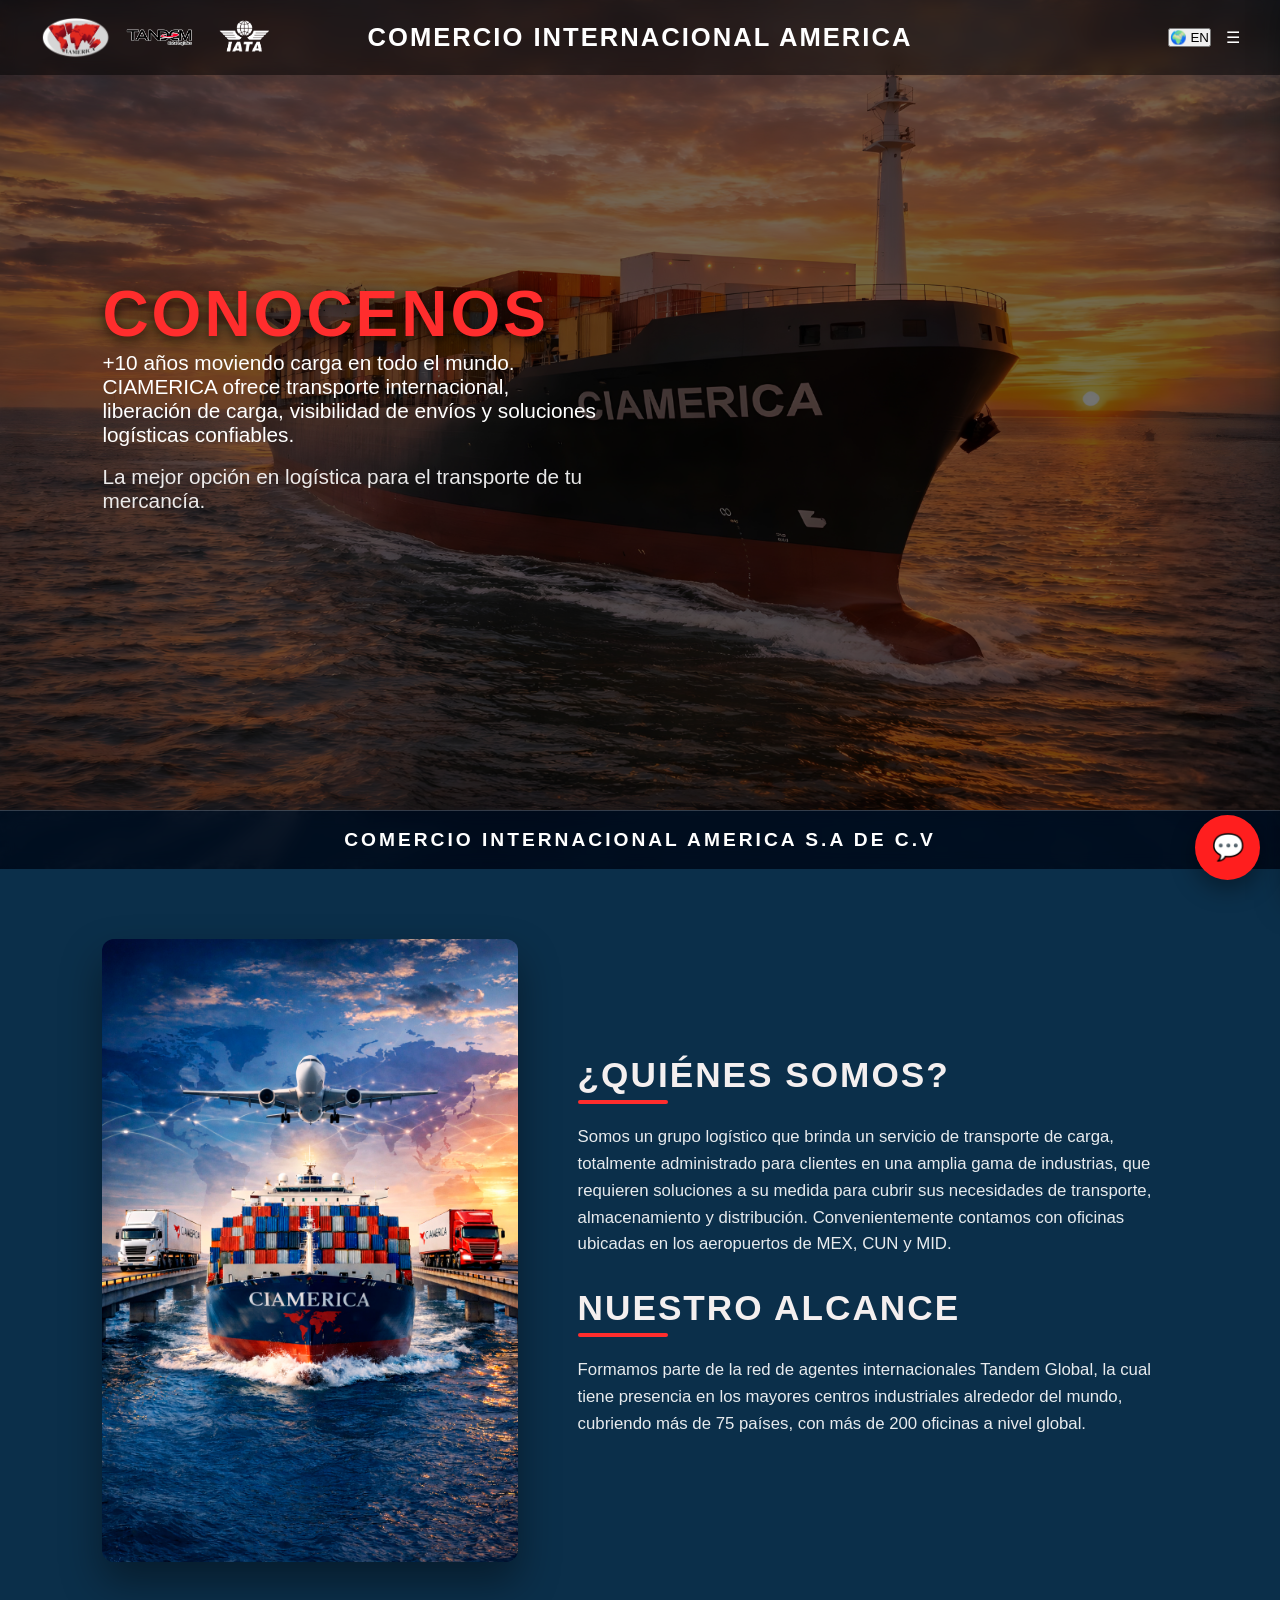
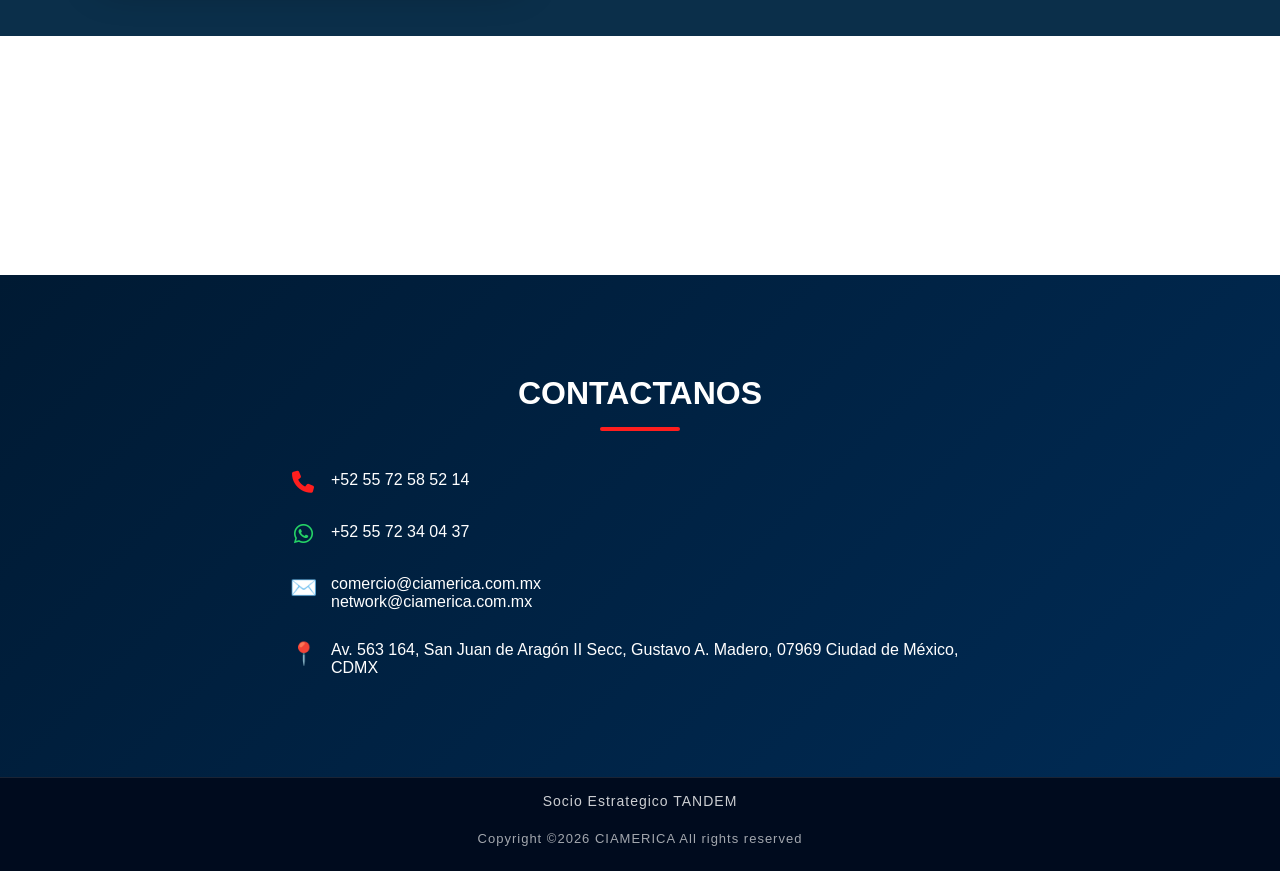
<file: Propuesta/acerca.html>
<!DOCTYPE html>
<html lang="es">
<head>
    <meta charset="UTF-8">
    <title>Acerca de Nosotros | CIAMERICA</title>
    <meta name="viewport" content="width=device-width, initial-scale=1.0">
    <link rel="stylesheet" href="style.css">
<link rel="stylesheet" href="acerca.css">
  <link rel="stylesheet" href="https://cdnjs.cloudflare.com/ajax/libs/font-awesome/6.5.0/css/all.min.css">
</head>
<body>

<div class="background-overlay"></div>

<!-- FIGURAS DE FONDO -->
<div class="about-bg-shapes"></div>
<!-- ===== NAVBAR ===== -->
<header>

    <!-- Logos -->
    <div class="logo-left">
        <div class="logo-item">
            <img src="LogoCiamerica.png">
        </div>

        <div class="logo-item">
            <img src="logoTandem.png">
        </div>

        <div class="logo-item">
            <img src="logoIATA.webp">
        </div>
    </div>

    <!-- Texto -->
    <div class="logo-center">
        COMERCIO INTERNACIONAL AMERICA
    </div>

    <!-- Controles -->
    <div class="header-controls">
        <button id="langBtn" class="lang-btn">🌍 EN</button>
        <div class="menu-toggle" id="menu-toggle">☰</div>
    </div>

</header>

<nav id="side-menu">
    <a href="index.html">Inicio</a>
    <a href="acerca.html">Acerca de Nosotros</a>
    <a href="servicios.html">Servicios</a>
    <a href="contacto.html">Contacto</a>
</nav>

<!-- ===== CONTENIDO ===== -->
<section class="about-hero-image">

    <div class="hero-overlay"></div>

    <div class="hero-text">
        <h1>CONOCENOS</h1>
    <p>
        +10 años moviendo carga en todo el mundo.
    </p>

    <p>
        CIAMERICA ofrece transporte internacional, liberación de carga,
        visibilidad de envíos y soluciones logísticas confiables.
    </p>

    <br><p class="about-subtitle">
        La mejor opción en logística para el transporte de tu mercancía.
    </p>

    </div>

</section>
<section class="company-strip">
    <div class="company-strip-content">
        COMERCIO INTERNACIONAL AMERICA S.A DE C.V
    </div>
</section>
<section class="about-blue-section">

    <div class="about-container">

        <!-- Imagen izquierda -->
        <div class="about-image">
            <img src="Nosotros.jpg" alt="Equipo CIAMERICA">
        </div>

        <!-- Texto derecha -->
        <div class="about-content">

    
    <h2 class="about-title">¿QUIÉNES SOMOS?</h2>
    <div class="about-line"></div>

    <p class="about-subtitle">
       Somos un grupo logístico que brinda un servicio de transporte de carga, totalmente administrado para clientes en una amplia gama de industrias, 
       que requieren soluciones a su medida para cubrir sus necesidades de transporte, almacenamiento y distribución.
       Convenientemente contamos con oficinas ubicadas en los aeropuertos de MEX, CUN y MID.
    </p>
     <br> <h2 class="about-title">NUESTRO ALCANCE</h2>
    <div class="about-line"></div>

    <p class="about-subtitle">
    Formamos parte de la red de agentes internacionales Tandem Global, 
    la cual tiene presencia en los mayores centros industriales alrededor del mundo, 
    cubriendo más de 75 países, con más de 200 oficinas a nivel global.
    </p>
    
</section>
<section class="about-page">
     
    <div class="about-grid">

        <div class="about-card">
            <h3>MISIÓN</h3>
            <p>
                Desarrollar Proyectos de Logística Internacional que nos posicionen como la mejor empresa en la integración de servicios, 
                así como proporcionar un servicio de carga eficiente, oportuno y personalizado con un espíritu de respuesta ágil y dinámico, 
                para superar las expectativas de nuestros clientes, mediante la optimización del equipo de transporte y el seguimiento confiable a sus envíos a través de una estrecha comunicación y sistemas de alta tecnología, 
                innovación y mejora continua.
            </p>
        </div>

        <div class="about-card">
            <h3>VISIÓN</h3>
            <p>
                Ser la empresa líder en la integración proyectos Logísticos y Comerciales, que necesitan las empresas para la simplificación de sus actividades de Comercio Exterior, 
                aportando soluciones profesionales y personalizadas en el ámbito del transporte y la logística, con clara orientación al cliente, basada en la formación, motivación, 
                compromiso e implicación de nuestro equipo humano.
            </p>
        </div>

    </div>

</section>
<!-- ===== CONTACT ===== -->
<section id="contact" class="section contact">

<h2>CONTACTANOS</h2>

<div class="contact-container notranslate">

    <!-- TELEFONO -->
    <div class="contact-item">
        <span class="contact-icon">
            <i class="fa-solid fa-phone"></i>
        </span>

        <div>
            <p>+52 55 72 58 52 14</p>
        </div>
    </div>


    <!-- WHATSAPP -->
    <div class="contact-item">
        <span class="contact-icon">
            <i class="fa-brands fa-whatsapp" style="color:#25D366;"></i>
        </span>

        <div>
            <p>
                <a href="https://wa.me/525572340437" target="_blank">
                    +52 55 72 34 04 37
                </a>
            </p>
        </div>
    </div>

    <div class="contact-item">
        <span class="contact-icon">✉️</span>

        <div>
            <p>
                <a href="mailto:comercio@ciamerica.com.mx">
                    comercio@ciamerica.com.mx
                </a>
            </p>

            <p>
                <a href="mailto:network@ciamerica.com.mx">
                    network@ciamerica.com.mx
                </a>
            </p>
        </div>
    </div>


    <div class="contact-item">
        <span class="contact-icon">📍</span>

        <div>
            <a 
              href="https://maps.app.goo.gl/Z7gscjPcgULHbHQM8"
              target="_blank"
            >
                Av. 563 164, San Juan de Aragón II Secc, Gustavo A. Madero, 07969 Ciudad de México, CDMX
            </a>
        </div>
    </div>

</div>
</section>

<!-- BOTÓN PARA ABRIR CHAT -->
<button class="chat-toggle" type="button">
    💬
</button>

<!-- CHATBOT -->
<div class="chatbot" id="chatbot">

    <!-- HEADER -->
    <div class="chat-header">
        <div class="chat-avatar">C</div>

        <div class="chat-info">
            <strong>Asistente CIAMERICA</strong>
            <div class="chat-status">Atención por WhatsApp</div>
        </div>
    </div>

    <!-- MENSAJES -->
    <div class="chat-body" id="chat-body">

        <div class="message bot">
            Hola 👋 <br>
            Escríbenos tu consulta y un asesor de <strong>CIAMERICA</strong> te atenderá por WhatsApp.
            <div class="msg-time">Ahora</div>
        </div>

    </div>

    <!-- INPUT -->
    <div class="chat-footer">
        <input 
            type="text" 
            id="chat-input" 
            placeholder="Escribe tu mensaje..."
            autocomplete="off"
        >

        <button id="send-btn" type="button">
            ➤
        </button>
    </div>

</div>

<!-- SONIDO MENSAJE -->
<audio id="msg-sound">
    <source src="https://assets.mixkit.co/sfx/preview/mixkit-message-pop-alert-2354.mp3" type="audio/mpeg">
</audio>
<footer class="main-footer">
    <div class="footer-line"></div>

    <div class="footer-content">
        <p class="partner">Socio Estrategico TANDEM</p><br>
        <p class="copyright">Copyright ©2026 CIAMERICA All rights reserved</p>
    </div>

</footer>
<div id="google_translate_element" class="google-translate"></div>
<script>
function googleTranslateElementInit() {
    new google.translate.TranslateElement(
        {
            pageLanguage: 'es',
            includedLanguages: 'en',
            autoDisplay: false
        },
        'google_translate_element'
    );
}
</script>

<script src="https://translate.google.com/translate_a/element.js?cb=googleTranslateElementInit"></script>
<script src="script.js"></script>

</body>
</html>
</file>
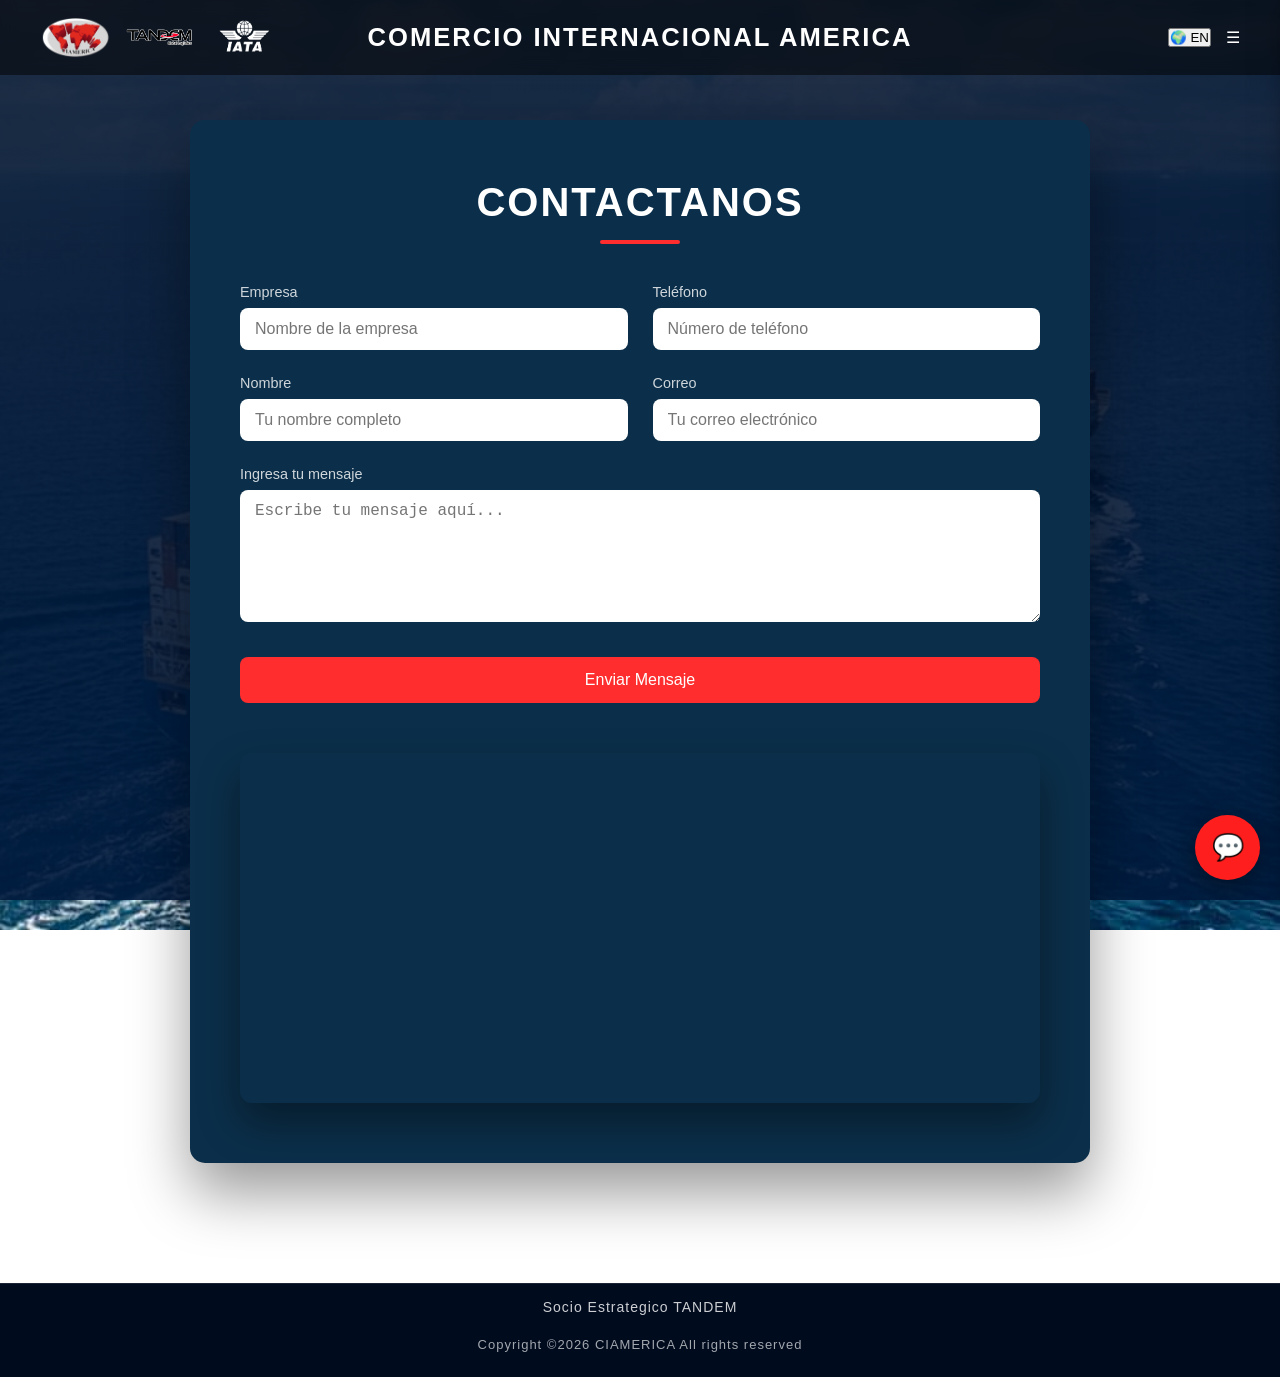
<file: Propuesta/contacto.html>
<!DOCTYPE html>
<html lang="es">
<head>
    <meta charset="UTF-8">
    <meta name="viewport" content="width=device-width, initial-scale=1.0">
    <title>Comercio Internacional America</title>
    <link rel="stylesheet" href="contactanos.css">
      <link rel="stylesheet" href="https://cdnjs.cloudflare.com/ajax/libs/font-awesome/6.5.0/css/all.min.css">
</head>
<body>
<div class="background-overlay"></div>
<!-- ===== NAVBAR ===== -->
<header>

    <!-- Logos -->
    <div class="logo-left">
        <div class="logo-item">
            <img src="LogoCiamerica.png">
        </div>

        <div class="logo-item">
            <img src="logoTandem.png">
        </div>

        <div class="logo-item">
            <img src="logoIATA.webp">
        </div>
    </div>

    <!-- Texto -->
    <div class="logo-center">
        COMERCIO INTERNACIONAL AMERICA
    </div>

    <!-- Controles -->
    <div class="header-controls">
        <button id="langBtn" class="lang-btn">🌍 EN</button>
        <div class="menu-toggle" id="menu-toggle">☰</div>
    </div>

</header>

<nav id="side-menu">
    <a href="index.html">Inicio</a>
    <a href="acerca.html">Acerca de Nosotros</a>
    <a href="servicios.html">Servicios</a>
    <a href="contacto.html">Contacto</a>
</nav>

<section class="contact-section-pro">

    <div class="contact-box">

        <h2>CONTACTANOS</h2>
        <div class="contact-line"></div>

        <form class="contact-form">

            <div class="form-row">
                <div class="form-group">
                    <label>Empresa</label>
                    <input type="text" placeholder="Nombre de la empresa">
                </div>

                <div class="form-group">
                    <label>Teléfono</label>
                    <input type="tel" placeholder="Número de teléfono">
                </div>
            </div>

            <div class="form-row">
                <div class="form-group">
                    <label>Nombre</label>
                    <input type="text" placeholder="Tu nombre completo">
                </div>

                <div class="form-group">
                    <label>Correo</label>
                    <input type="email" placeholder="Tu correo electrónico">
                </div>
            </div>

            <div class="form-group full-width">
                <label>Ingresa tu mensaje</label>
                <textarea rows="6" placeholder="Escribe tu mensaje aquí..."></textarea>
            </div>

            <button type="submit" class="contact-btn">
                Enviar Mensaje
            </button>

        </form>
    <div class="map-container">
    <iframe 
        src="https://www.google.com/maps/embed?pb=!1m14!1m8!1m3!1d3585.6203984746453!2d-99.0840596!3d19.4571885!3m2!1i1024!2i768!4f13.1!3m3!1m2!1s0x85d1fbfdf5b2ad3d%3A0x1475077fb11053bf!2sCIAMERICA!5e1!3m2!1ses!2smx!4v1772674608094!5m2!1ses!2smx"
        allowfullscreen=""
        loading="lazy"
        referrerpolicy="no-referrer-when-downgrade">
    </iframe>
    </div>
    </div>

</section>
<!-- BOTÓN PARA ABRIR CHAT -->
<button class="chat-toggle" type="button">
    💬
</button>

<!-- CHATBOT -->
<div class="chatbot" id="chatbot">

    <!-- HEADER -->
    <div class="chat-header">
        <div class="chat-avatar">C</div>

        <div class="chat-info">
            <strong>Asistente CIAMERICA</strong>
            <div class="chat-status">Atención por WhatsApp</div>
        </div>
    </div>

    <!-- MENSAJES -->
    <div class="chat-body" id="chat-body">

        <div class="message bot">
            Hola 👋 <br>
            Escríbenos tu consulta y un asesor de <strong>CIAMERICA</strong> te atenderá por WhatsApp.
            <div class="msg-time">Ahora</div>
        </div>

    </div>

    <!-- INPUT -->
    <div class="chat-footer">
        <input 
            type="text" 
            id="chat-input" 
            placeholder="Escribe tu mensaje..."
            autocomplete="off"
        >

        <button id="send-btn" type="button">
            ➤
        </button>
    </div>

</div>

<!-- SONIDO MENSAJE -->
<audio id="msg-sound">
    <source src="https://assets.mixkit.co/sfx/preview/mixkit-message-pop-alert-2354.mp3" type="audio/mpeg">
</audio>
<footer class="main-footer">
    <div class="footer-line"></div>

    <div class="footer-content">
        <p class="partner">Socio Estrategico TANDEM</p><br>
        <p class="copyright">Copyright ©2026 CIAMERICA All rights reserved</p>
    </div>

</footer>
<div id="google_translate_element" class="google-translate"></div>
<script>
function googleTranslateElementInit() {
    new google.translate.TranslateElement(
        {
            pageLanguage: 'es',
            includedLanguages: 'en',
            autoDisplay: false
        },
        'google_translate_element'
    );
}
</script>

<script src="https://translate.google.com/translate_a/element.js?cb=googleTranslateElementInit"></script>
<script src="script.js"></script>

</body>
</html>
</file>
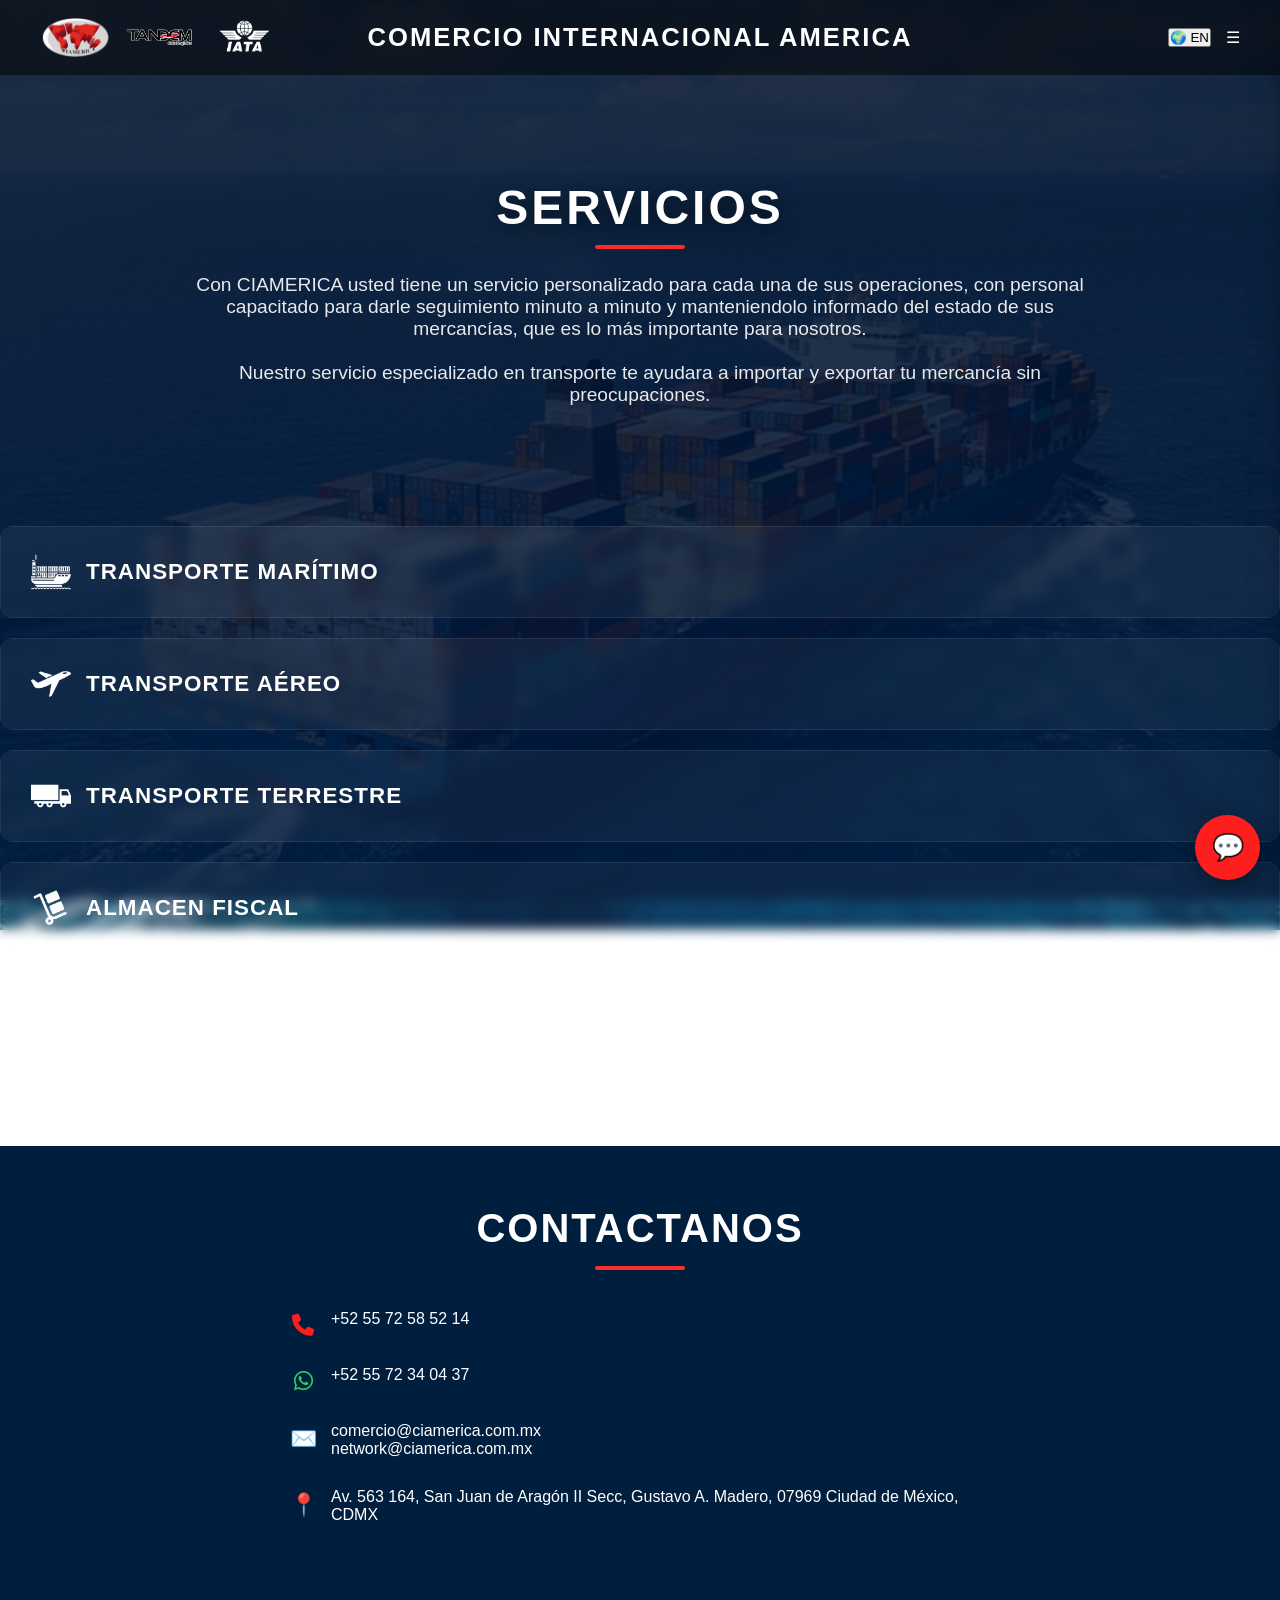
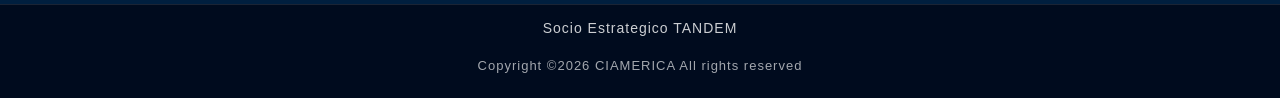
<file: Propuesta/servicios.html>
<!DOCTYPE html>
<html lang="es">
<head>
    <meta charset="UTF-8">
    <meta name="viewport" content="width=device-width, initial-scale=1.0">
    <title>Comercio Internacional America</title>
    <link rel="stylesheet" href="servicio.css">
      <link rel="stylesheet" href="https://cdnjs.cloudflare.com/ajax/libs/font-awesome/6.5.0/css/all.min.css">
</head>
<body>
<div class="background-overlay"></div>
<!-- ===== NAVBAR ===== -->
<header>

    <!-- Logos -->
    <div class="logo-left">
        <div class="logo-item">
            <img src="LogoCiamerica.png">
        </div>

        <div class="logo-item">
            <img src="logoTandem.png">
        </div>

        <div class="logo-item">
            <img src="logoIATA.webp">
        </div>
    </div>

    <!-- Texto -->
    <div class="logo-center">
        COMERCIO INTERNACIONAL AMERICA
    </div>

    <!-- Controles -->
    <div class="header-controls">
        <button id="langBtn" class="lang-btn">🌍 EN</button>
        <div class="menu-toggle" id="menu-toggle">☰</div>
    </div>

</header>

<nav id="side-menu">
    <a href="index.html">Inicio</a>
    <a href="acerca.html">Acerca de Nosotros</a>
    <a href="servicios.html">Servicios</a>
    <a href="contacto.html">Contacto</a>
</nav>
<!-- ===============================
     HERO SERVICIOS
================================= -->
<section class="services-hero">
    <div class="services-hero-content">
        <h1>SERVICIOS</h1>
        <div class="services-line"></div>
        <p>Con CIAMERICA usted tiene un servicio personalizado para cada una de sus operaciones, 
            con personal capacitado para darle seguimiento minuto a minuto y manteniendolo informado del estado de sus mercancías, 
            que es lo más importante para nosotros.</p>
        <P><br>Nuestro servicio especializado en transporte te ayudara a importar y exportar tu mercancía sin preocupaciones.</P>
    </div>
</section>

<!-- ===============================
     GRID SERVICIOS
================================= -->
<!-- =============================== -->
<!-- SERVICIO 1 -->
<div class="service-item">

    <div class="service-header">
        <img src="Cargo boat.png" alt="Icono">
        <h3>TRANSPORTE MARÍTIMO</h3>
    </div>

    <div class="service-content">
        <div class="service-content-inner">
            <div class="service-image">
                <img src="BARCO COMPLETO.jpg" alt="Servicio">
            </div>

            <div class="service-text">
                <p>
                Importación y exportación de Contenedores completos y carga consolidada.<br>
                <br>Cobertura total en todos los puertos del mundo desde y hacia todos los puertos Mexicanos.<br>
                <br>Servicios Marítimos en todos sus términos. 
                (Carga breakbulk, carga proyecto, contenedores refrigerados, mercancía peligrosa y oversize)<br>
                <br>Puntualidad en el 100% de nuestros envíos.<br>
                <br>Recolecciones y despachos aduanales en cualquier puerto de México.<br>
                <br>Con oficinas en: Veracruz, Manzanillo, Lázaro Cárdenas, Altamira, Mazatlán.<br>

                </p>
            </div>
        </div>
    </div>

</div>

<!-- =============================== -->
<!-- SERVICIO 2 -->
<div class="service-item">

    <div class="service-header">
        <img src="plane.png" alt="Icono">
        <h3>TRANSPORTE AÉREO</h3>
    </div>

    <div class="service-content">
        <div class="service-content-inner">
            <div class="service-image">
                <img src="AVION COMPLETO.jpg" alt="Servicio">
            </div>

            <div class="service-text">
                <p>
                Servicios de exportación totalmente integrados, incluidos los trámites aduaneros.<br>
                <br>Servicios de consolidación y vuelos directos.<br>
                <br>Asignaciones de espacios firmes con transportistas.<br>
                <br>Transporte de mercancías peligrosas, embalaje/documentación.<br>
                <br>Servicios de puerta a puerta.<br>
                <br>Asistencia documentación de Importación.<br>

                </p>
            </div>
        </div>
    </div>

</div>

<!-- =============================== -->
<!-- SERVICIO 3 -->
<div class="service-item">

    <div class="service-header">
        <img src="Truck.png" alt="Icono">
        <h3>TRANSPORTE TERRESTRE</h3>
    </div>

    <div class="service-content">
        <div class="service-content-inner">
            <div class="service-image">
                <img src="CAMION CCOMPLETO.jpg" alt="Servicio">
            </div>

            <div class="service-text">
                            <p>
                Tarifas especiales para clientes constantes y proyectos.<br>
                <br>Importación y Exportación de envíos consolidados diariamente a cualquier parte del mundo.<br>
                <br>Embarques Aéreos en todos sus términos de venta.<br>
                <br>Cobertura Total en los principales aeropuertos del mundo.<br>
                <br>Servicios aéreos aduanales en todos los aeropuertos Mexicanos.<br>
                <br>Con oficinas en Aduanas de CDMX.<br>

                </p>
            </div>
        </div>
    </div>

</div>

<!-- =============================== -->
<!-- SERVICIO 4 -->
<div class="service-item">

    <div class="service-header">
        <img src="Almacen.png" alt="Icono">
        <h3>ALMACEN FISCAL</h3>
    </div>

    <div class="service-content">
        <div class="service-content-inner">
            <div class="service-image">
                <img src="Almacenes.png" alt="Servicio">
            </div>

            <div class="service-text">
                            <p>
                Contamos con almacén fiscal para la carga, descarga, almacenaje y distribución.<br>
                <br>Servicios de bodega in bond y regular<br>
                <br>Control y gestión de inventario<br>
                <br>Etiquetado, envasado, marbetes, paletizado, flejado y emplayado<br>
                <br>Control de temperatura<br>
                <br>Manejo de mercancía peligrosa<br>
                <br>Perecederos<br>
                </p>
            </div>
        </div>
    </div>

</div>

<!-- =============================== -->
<!-- SERVICIO 5 -->
<div class="service-item">

    <div class="service-header">
        <img src="Engranaje.png" alt="Icono">
        <h3>SERVICIOS ESPECIALIZADOS</h3>
    </div>

    <div class="service-content">
        <div class="service-content-inner">
            <div class="service-image">
                <img src="ESPECIAL.png" alt="Servicio">
            </div>

            <div class="service-text">
                            <p>
                Contamos con almacén fiscal para la carga, descarga, almacenaje y distribución.<br>
                <br>Servicios de bodega in bond y regular<br>
                <br>Control y gestión de inventario<br>
                <br>Etiquetado, envasado, marbetes, paletizado, flejado y emplayado<br>
                <br>Control de temperatura<br>
                <br>Manejo de mercancía peligrosa<br>
                <br>Perecederos<br>
                </p>
            </div>
        </div>
    </div>

</div>

<!-- ===== CONTACT ===== -->
<section id="contact" class="contact-section">

<h2>CONTACTANOS</h2>

<div class="contact-container notranslate">

    <!-- TELEFONO -->
    <div class="contact-item">
        <span class="contact-icon">
            <i class="fa-solid fa-phone"></i>
        </span>

        <div>
            <p>+52 55 72 58 52 14</p>
        </div>
    </div>


    <!-- WHATSAPP -->
    <div class="contact-item">
        <span class="contact-icon">
            <i class="fa-brands fa-whatsapp" style="color:#25D366;"></i>
        </span>

        <div>
            <p>
                <a href="https://wa.me/525572340437" target="_blank">
                    +52 55 72 34 04 37
                </a>
            </p>
        </div>
    </div>

    <div class="contact-item">
        <span class="contact-icon">✉️</span>

        <div>
            <p>
                <a href="mailto:comercio@ciamerica.com.mx">
                    comercio@ciamerica.com.mx
                </a>
            </p>

            <p>
                <a href="mailto:network@ciamerica.com.mx">
                    network@ciamerica.com.mx
                </a>
            </p>
        </div>
    </div>


    <div class="contact-item">
        <span class="contact-icon">📍</span>

        <div>
            <a 
              href="https://maps.app.goo.gl/Z7gscjPcgULHbHQM8"
              target="_blank"
            >
                Av. 563 164, San Juan de Aragón II Secc, Gustavo A. Madero, 07969 Ciudad de México, CDMX
            </a>
        </div>
    </div>

</div>
</section>

<!-- BOTÓN PARA ABRIR CHAT -->
<button class="chat-toggle" type="button">
    💬
</button>

<!-- CHATBOT -->
<div class="chatbot" id="chatbot">

    <!-- HEADER -->
    <div class="chat-header">
        <div class="chat-avatar">C</div>

        <div class="chat-info">
            <strong>Asistente CIAMERICA</strong>
            <div class="chat-status">Atención por WhatsApp</div>
        </div>
    </div>

    <!-- MENSAJES -->
    <div class="chat-body" id="chat-body">

        <div class="message bot">
            Hola 👋 <br>
            Escríbenos tu consulta y un asesor de <strong>CIAMERICA</strong> te atenderá por WhatsApp.
            <div class="msg-time">Ahora</div>
        </div>

    </div>

    <!-- INPUT -->
    <div class="chat-footer">
        <input 
            type="text" 
            id="chat-input" 
            placeholder="Escribe tu mensaje..."
            autocomplete="off"
        >

        <button id="send-btn" type="button">
            ➤
        </button>
    </div>

</div>

<!-- SONIDO MENSAJE -->
<audio id="msg-sound">
    <source src="https://assets.mixkit.co/sfx/preview/mixkit-message-pop-alert-2354.mp3" type="audio/mpeg">
</audio>
<footer class="main-footer">
    <div class="footer-line"></div>

    <div class="footer-content">
        <p class="partner">Socio Estrategico TANDEM</p><br>
        <p class="copyright">Copyright ©2026 CIAMERICA All rights reserved</p>
    </div>

</footer>
<div id="google_translate_element" class="google-translate"></div>
<script>
function googleTranslateElementInit() {
    new google.translate.TranslateElement(
        {
            pageLanguage: 'es',
            includedLanguages: 'en',
            autoDisplay: false
        },
        'google_translate_element'
    );
}
</script>

<script src="https://translate.google.com/translate_a/element.js?cb=googleTranslateElementInit"></script>
<script src="script.js"></script>

</body>
</file>
<file: Propuesta/style.css>
/* ===============================
   RESET GLOBAL
=================================*/
*{
margin:0;
padding:0;
box-sizing:border-box;
}

body{
font-family:'Segoe UI',sans-serif;
background:url("images_contenedores.jpg") center/cover no-repeat fixed;
color:white;
overflow-x:hidden;
top:0 !important;
}

img{
max-width:100%;
height:auto;
}

/* Overlay fondo */

.background-overlay{
position:fixed;
inset:0;
background:linear-gradient(
rgba(0,15,40,0.85),
rgba(0,25,60,0.9)
);
z-index:-1;
}

/* ===============================
   HEADER
=================================*/

header{
position:fixed;
width:100%;
height:75px;
padding:0 40px;
display:flex;
align-items:center;
justify-content:center;
background:rgba(0,0,0,0.5);
backdrop-filter:blur(8px);
z-index:1000;
}

/* logos */

.logo-left{
position:absolute;
left:40px;
display:flex;
align-items:center;
gap:15px;
}

.logo-item{
width:70px;
height:70px;
display:flex;
align-items:center;
justify-content:center;
}

.logo-item img{
max-width:100%;
max-height:100%;
object-fit:contain;
}

.logo-left img:hover{
transform:scale(1.08);
}

/* texto */

.logo-center{
font-size:1.6rem;
font-weight:bold;
letter-spacing:2px;
}

/* controles */

.header-controls{
position:absolute;
right:40px;
display:flex;
align-items:center;
gap:15px;
}

/* ===============================
   SIDE MENU
=================================*/

#side-menu{
position:fixed;
top:0;
right:-300px;
width:280px;
height:100%;
background:#001f3f;
display:flex;
flex-direction:column;
padding:80px 30px;
transition:.4s;
box-shadow:-10px 0 30px rgba(0,0,0,.5);
z-index:2000;
}

#side-menu.active{
right:0;
}

#side-menu a{
color:white;
text-decoration:none;
margin:20px 0;
font-size:1.1rem;
}

/* ===============================
   CAROUSEL
=================================*/

.carousel{
position:relative;
min-height:90vh;
display:flex;
align-items:center;
justify-content:center;
text-align:center;
padding:120px 20px 80px;
}

.slides{
position:relative;
width:100%;
max-width:1000px;
}

.slide{
position:absolute;
width:100%;
opacity:0;
transition:.6s;
}

.slide.active{
position:relative;
opacity:1;
animation:textIn .8s ease;
}

.slide h1{
font-size:3rem;
margin-bottom:10px;
}

.slide h2{
font-size:3.5rem;
color:#ff1e1e;
margin-bottom:20px;
}

.slide p{
font-size:1.2rem;
max-width:600px;
margin:auto;
}

/* flechas */

.carousel-btn{
position:absolute;
top:50%;
transform:translateY(-50%);
width:55px;
height:55px;
border-radius:50%;
font-size:28px;
background:rgba(255,255,255,.15);
border:1px solid rgba(255,255,255,.4);
color:white;
cursor:pointer;
backdrop-filter:blur(6px);
}

.carousel-btn.prev{left:30px;}
.carousel-btn.next{right:30px;}

@keyframes textIn{
from{opacity:0;transform:translateX(100px);}
to{opacity:1;transform:translateX(0);}
}

/* responsive */

@media(max-width:768px){

.slide h1{font-size:1.8rem;}
.slide h2{font-size:2.2rem;}
.slide p{font-size:1rem;}

.carousel-btn{
width:40px;
height:40px;
font-size:20px;
}

}

/* ===============================
   SERVICES
=================================*/

.services-section{
position:relative;
height:380px;
max-width:1000px;
margin:70px auto;
border-radius:12px;
overflow:hidden;
}

.services-bg{
position:absolute;
inset:0;
background:url("ImagenPrincipal.jpg") center/cover;
}

.services-bg::after{
content:"";
position:absolute;
inset:0;
background:rgba(0,0,0,.35);
}

.services-overlay{
position:relative;
z-index:2;
display:flex;
height:100%;
}

.service-item{
flex:1;
display:flex;
flex-direction:column;
justify-content:center;
align-items:center;
padding:40px;
text-align:center;
cursor:pointer;
border-right:1px solid rgba(255,255,255,.2);
transition:.2s;
}

.service-item:last-child{
border-right:none;
}

.service-icon{
width:70px;
transition:.4s;
}

.service-content{
opacity:0;
transform:translateY(20px);
transition:.2s;
margin-top:20px;
}

.service-item:hover{
background:rgba(255,255,255,.05);
}

.service-item:hover .service-icon{
transform:scale(.7);
}

.service-item:hover .service-content{
opacity:1;
transform:translateY(0);
}

/* responsive */

@media(max-width:768px){

.services-overlay{
flex-direction:column;
}

.services-section{
height:auto;
}

.service-item{
border-right:none;
border-bottom:1px solid rgba(255,255,255,.2);
padding:30px;
}

}

/* ===============================
   SECCIONES
=================================*/

.section{
background:linear-gradient(135deg,#001a33,#002b55);
text-align:center;
padding:100px 20px;
}

.section h2{
margin-bottom:20px;
font-size:2rem;
}

.section p{
max-width:800px;
margin:auto;
}

/* línea roja */

#about h2::after,
#contact h2::after{
content:"";
display:block;
width:80px;
height:4px;
background:#ff1e1e;
margin:15px auto 0;
border-radius:2px;
}

/* ===============================
   ABOUT
=================================*/

.about-bar{
width:100%;
padding:18px 10px;
text-align:center;
font-size:14px;
letter-spacing:2px;
font-weight:600;
background:rgba(0,0,0,.5);
backdrop-filter:blur(8px);
border-top:1px solid rgba(255,255,255,.2);
}

/* ===============================
   IMAGEN FULL
=================================*/

.full-image-section{
width:100%;
height:700px;
background:url("BOTE FONDO.jpg") center/cover no-repeat;
}

@media(max-width:768px){

.full-image-section{
height:40vh;
background-position:center;
}

}

/* ===============================
   CONTACT
=================================*/

.contact-container{
margin-top:40px;
display:flex;
flex-direction:column;
gap:30px;
max-width:700px;
margin-left:auto;
margin-right:auto;
}

.contact-item{
display:flex;
align-items:flex-start;
gap:15px;
text-align:left;
}

.contact-icon{
font-size:22px;
color:#ff1e1e;
display:flex;
align-items:center;
justify-content:center;
width:26px;
min-width:26px;
}

.contact-icon i{
font-size:22px;
line-height:1;
}

.contact-item a{
color:white;
text-decoration:none;
transition:.3s;
}

.contact-item a:hover{
color:#ff1e1e;
}

.contact-item a i{
font-size:20px;
margin-right:6px;
vertical-align:left;
}

/* ===============================
   MAPA
=================================*/

.map-container{
margin-top:50px;
width:100%;
height:350px;
border-radius:12px;
overflow:hidden;
box-shadow:0 20px 40px rgba(0,0,0,.4);
}

.map-container iframe{
width:100%;
height:100%;
border:0;
}

/* ===============================
   CHATBOT
=================================*/
.chat-toggle {
    position: fixed;
    bottom: 20px;
    right: 20px;
    width: 65px;
    height: 65px;
    border-radius: 50%;
    background: #ff1e1e;
    border: none;
    font-size: 26px;
    color: white;
    cursor: pointer;
    box-shadow: 0 8px 25px rgba(0,0,0,0.4);
    z-index: 5000;
}

.chatbot {
    position: fixed;
    bottom: 100px;
    right: 20px;
    width: 340px;
    height: 480px;
    background: #002b55;
    border-radius: 20px;
    display: none;
    flex-direction: column;
    overflow: hidden;
    box-shadow: 0 15px 50px rgba(0,0,0,0.6);
    z-index: 5000;
}

.chatbot.active {
    display: flex;
}

.chat-header {
    background: #001f3f;
    padding: 15px;
    display: flex;
    gap: 10px;
    align-items: center;
}

.chat-avatar {
    background: #ff1e1e;
    width: 40px;
    height: 40px;
    border-radius: 50%;
    display: flex;
    align-items: center;
    justify-content: center;
    font-weight: bold;
}

.chat-body {
    flex: 1;
    padding: 15px;
    overflow-y: auto;
    display: flex;
    flex-direction: column;
    gap: 10px;
}

.message {
    max-width: 75%;
    padding: 10px 15px;
    border-radius: 15px;
    font-size: 14px;
}

.message.bot {
    background: #e6f2ff;
    color: #001f3f;
    align-self: flex-start;
}

.message.user {
    background: #ff1e1e;
    color: white;
    align-self: flex-end;
}

.chat-footer {
    display: flex;
    padding: 10px;
    background: #001f3f;
}

.chat-footer input {
    flex: 1;
    padding: 10px;
    border-radius: 20px;
    border: none;
}

.chat-footer button {
    background: #ff1e1e;
    border: none;
    margin-left: 10px;
    padding: 10px 15px;
    border-radius: 50%;
    color: white;
    cursor: pointer;
}

/* ===============================
   CHATBOT RESPONSIVE
=================================*/

@media (max-width:500px){

.chatbot{
    width:90%;
    right:5%;
    height:420px;
}

.chat-toggle{
    width:55px;
    height:55px;
}

}

/* ===============================
   FOOTER
=================================*/

.main-footer{
width:100%;
background:#000b1e;
text-align:center;
font-size:14px;
letter-spacing:1px;
border-top:1px solid rgba(255,255,255,.1);
}

.footer-content{
padding:25px 10px;
opacity:.8;
}

.partner{
font-size:14px;
margin-bottom:6px;
}

.copyright{
font-size:13px;
opacity:.8;
}

/* ===============================
   OCULTAR GOOGLE TRANSLATE
=================================*/

.goog-te-banner-frame.skiptranslate,
.goog-te-gadget,
.goog-logo-link,
#goog-gt-tt,
.goog-te-balloon-frame,
.goog-te-menu-frame{
display:none !important;
}

/* ===============================
   PANTALLAS GRANDES
=================================*/

@media(min-width:1600px){

.slide h1{font-size:3.5rem;}
.slide h2{font-size:4rem;}
.slide p{font-size:1.3rem;}

.services-section{
max-width:1200px;
}

.section{
padding:120px 20px;
}

}

/* ===============================
   HEADER
=================================*/

header{
position:fixed;
width:100%;
height:75px;
padding:0 40px;
display:flex;
align-items:center;
justify-content:center;
background:rgba(0,0,0,0.5);
backdrop-filter:blur(8px);
z-index:1000;
}

/* logos */

.logo-left{
position:absolute;
left:40px;
display:flex;
align-items:center;
gap:15px;
}

.logo-item{
width:70px;
height:70px;
display:flex;
align-items:center;
justify-content:center;
}

.logo-item img{
max-width:100%;
max-height:100%;
object-fit:contain;
}

.logo-left img:hover{
transform:scale(1.08);
}

/* texto */

.logo-center{
font-size:1.6rem;
font-weight:bold;
letter-spacing:2px;
}

/* controles */

.header-controls{
position:absolute;
right:40px;
display:flex;
align-items:center;
gap:15px;
}

/* ===============================
HEADER FIX DEFINITIVO MOBILE
=================================*/

@media (max-width: 768px) {
    header {
        display: flex;
        flex-wrap: wrap; 
        align-items: center;
        /* Esto fuerza a que los elementos se peguen a los bordes y el centro */
        justify-content: space-between; 
        padding: 10px 15px;
        height: auto;
    }

/* IDIOMA */

.header-controls{
position:static !important;
order:1;
width:33%;
display:flex;
justify-content:flex-start;
}

header{
position:relative;
}

    /* 2. LOGOS (Centro exacto) */
    .logo-left {
        flex: 1; /* Ocupa 1/3 del espacio */
        display: flex;
        justify-content: center;
        align-items: center;
        gap: 8px;
        order: 2;
        position: static !important;
    }

    /* 3. MENÚ (Derecha del todo) */
.menu-toggle {
    cursor: pointer;
}

    /* 4. TEXTO DEBAJO */
    .logo-center {
        width: 100%; /* Toma todo el ancho para bajar */
        text-align: center;
        order: 4;
        margin-top: 15px;
        font-size: 0.85rem;
        letter-spacing: 1px;
    }

    /* Ajuste de logos para que no se amontonen */
    .logo-left img {
        height: 26px !important; 
        width: auto;
        object-fit: contain;
    }
}

/* ===============================
   AVISO PRIVACIDAD
================================ */

/* BANNER */

#privacy-banner{
position:fixed;
bottom:0;
left:0;
width:100%;
background:#0b1f3a;
color:white;
display:none;
justify-content:center;
padding:20px;
z-index:9999;
}

.privacy-content{
max-width:1100px;
display:flex;
justify-content:space-between;
align-items:center;
gap:20px;
}

#acceptPrivacy{
background:#1c6ed5;
border:none;
padding:10px 25px;
color:white;
border-radius:5px;
cursor:pointer;
}


/* MODAL */

#modalOverlay{
position:fixed;
top:0;
left:0;
width:100%;
height:100%;
background:rgba(0,0,0,0.7);
display:none;
justify-content:center;
align-items:center;
z-index:10000;
}

.modalBox{
background:#0b1f3a;
color:white;
width:80%;
max-width:700px;
padding:30px;
border-radius:10px;
max-height:80vh;
overflow-y:auto;
position:relative;
box-shadow:0 10px 30px rgba(0,0,0,0.6);
}


.closeModal{
position:absolute;
right:15px;
top:10px;
font-size:22px;
cursor:pointer;
}

.modalContent{
display:none;
}

.modalContent h2{
margin-bottom:15px;
color:#ffffff;
}

@media (max-width:768px){

.privacy-content{
flex-direction:column;
text-align:center;
}

.modalBox{
width:90%;
padding:20px;
}

#acceptPrivacy{
width:100%;
}

}
</file>
<file: Propuesta/acerca.css>
/* ===============================
   SIDE MENU
=================================*/
#side-menu {
    position: fixed;
    top: 0;
    right: -300px;
    width: 280px;
    height: 100%;
    background: #001f3f;
    display: flex;
    flex-direction: column;
    padding: 80px 30px;
    transition: 0.4s ease;
    box-shadow: -10px 0 30px rgba(0,0,0,0.5);
    z-index: 2000;
}

#side-menu.active {
    right: 0;
}

#side-menu a {
    color: white;
    text-decoration: none;
    margin: 20px 0;
    font-size: 1.1rem;
}
/* Fondo con figuras tipo contenedores */
.about-bg-shapes {
    position: fixed;
    inset: 0;
    z-index: -2;
    pointer-events: none;
    background-image:
        linear-gradient(rgba(255,255,255,0.03) 2px, transparent 2px),
        linear-gradient(90deg, rgba(255,255,255,0.03) 2px, transparent 2px);
    background-size: 120px 80px;
}

/* Contenedor principal */
.about-page {
    padding: 60px 20px 80px;
    max-width: 1000px;
    margin: auto;
    text-align: center;
}

/* Título principal */
.about-title {
    font-size: 3.5rem;
    color: #f4efef;
    margin-bottom: 40px;
    letter-spacing: 2px;
}

.about-line {
    width: 90px;
    height: 4px;
    background-color: #ffffff;
    margin: 5px auto 30px;  
    border-radius: 5px;
}
.about-title {
    text-align: center;
    margin-bottom: 5px; 
}
/* Subtítulo corporativo */
.about-subtitle {
    font-size: 1.3rem;
    margin-bottom: 30px;
    opacity: 0.9;
}

/* Párrafos */
.about-page p {
    font-size: 1.1rem;
    line-height: 1.8;
    margin-bottom: 25px;
    max-width: 800px;
    margin-left: auto;
    margin-right: auto;
}

/* ===============================
   MISION / VISION DINÁMICO
=================================*/

.about-grid {
    margin-top: 20px; 
    display: grid;
    grid-template-columns: repeat(auto-fit, minmax(280px, 1fr));
    gap: 25px;
}

.about-card {
    background: rgba(255,255,255,0.04);
    padding: 20px 25px; 
    border-radius: 12px;
    backdrop-filter: blur(6px);
    border: 1px solid rgba(255,255,255,0.08);
    transition: all 0.35s ease;
    cursor: pointer;
}

/* Título */
.about-card h3 {
    font-size: 2rem;
    letter-spacing: 2px;
    margin: 0;
}

/* Texto oculto */
.about-card p {
    max-height: 0;
    overflow: hidden;
    opacity: 0;
    margin: 0;
    transition: all 0.3s ease;
}

/* Estado activo */
.about-card.active {
    padding: 30px 30px; 
}

.about-card.active p {
    max-height: 800px;
    opacity: 1;
    margin-top: 15px;
}
/* ===============================
   CHATBOT
=================================*/
.chat-toggle {
    position: fixed;
    bottom: 20px;
    right: 20px;
    width: 65px;
    height: 65px;
    border-radius: 50%;
    background: #ff1e1e;
    border: none;
    font-size: 26px;
    color: white;
    cursor: pointer;
    box-shadow: 0 8px 25px rgba(0,0,0,0.4);
    z-index: 5000;
}

.chatbot {
    position: fixed;
    bottom: 100px;
    right: 20px;
    width: 340px;
    height: 480px;
    background: #002b55;
    border-radius: 20px;
    display: none;
    flex-direction: column;
    overflow: hidden;
    box-shadow: 0 15px 50px rgba(0,0,0,0.6);
    z-index: 5000;
}

.chatbot.active {
    display: flex;
}

.chat-header {
    background: #001f3f;
    padding: 15px;
    display: flex;
    gap: 10px;
    align-items: center;
}

.chat-avatar {
    background: #ff1e1e;
    width: 40px;
    height: 40px;
    border-radius: 50%;
    display: flex;
    align-items: center;
    justify-content: center;
    font-weight: bold;
}

.chat-body {
    flex: 1;
    padding: 15px;
    overflow-y: auto;
    display: flex;
    flex-direction: column;
    gap: 10px;
}

.message {
    max-width: 75%;
    padding: 10px 15px;
    border-radius: 15px;
    font-size: 14px;
}

.message.bot {
    background: #e6f2ff;
    color: #001f3f;
    align-self: flex-start;
}

.message.user {
    background: #ff1e1e;
    color: white;
    align-self: flex-end;
}

.chat-footer {
    display: flex;
    padding: 10px;
    background: #001f3f;
}

.chat-footer input {
    flex: 1;
    padding: 10px;
    border-radius: 20px;
    border: none;
}

.chat-footer button {
    background: #ff1e1e;
    border: none;
    margin-left: 10px;
    padding: 10px 15px;
    border-radius: 50%;
    color: white;
    cursor: pointer;
}

/* ===============================
   CHATBOT RESPONSIVE
=================================*/

@media (max-width:500px){

.chatbot{
    width:90%;
    right:5%;
    height:420px;
}

.chat-toggle{
    width:55px;
    height:55px;
}

}
/* ===============================
   FOOTER
=================================*/
.main-footer {
    width: 100%;
    background: #000b1e;
    text-align: center;
    font-size: 14px;
    letter-spacing: 1px;
}

.footer-content {
    padding: 20px 10px;
}

.main-footer {
    border-top: 1px solid rgba(255,255,255,0.1);
}

.footer-content {
    padding: 25px 10px;
    opacity: 0.8;
}

.goog-te-banner-frame.skiptranslate {
    display: none !important;
}

body {
    top: 0px !important;
}

.goog-te-banner-frame.skiptranslate {
    display: none !important;
}

body {
    top: 0px !important;
}

.footer-content{
    text-align: center;
    padding-top: 15px;
}

.partner{
    font-size: 14px;
    letter-spacing: 1px;
    margin-bottom: 6px;
}

.copyright{
    font-size: 13px;
    opacity: 0.8;
}


/* ===== HERO RECTANGULAR AZUL ===== */
.about-hero {
    background-color: #0b2f4a;
    padding: 120px 20px;
    text-align: center;
    color: white;
    position: relative;
}

/* Contenido centrado */
.hero-content {
    max-width: 900px;
    margin: 0 auto;
}

/* Título */
.about-title {
    font-size: 48px;
    font-weight: 700;
    margin-bottom: 5px;
    letter-spacing: 2px;
}

/* Línea roja */
.about-line {
    width: 90px;
    height: 4px;
    background-color: #ff2d2d;
    margin: 5px auto 25px;
    border-radius: 5px;
}

/* Subtítulos */
.about-subtitle {
    font-size: 18px;
    margin-bottom: 20px;
    opacity: 0.9;
}
/* ===============================
   HERO CON IMAGEN
=================================*/
.about-hero-image {
    position: relative;
    height: 90vh;
    background: url("BARCO ATARDECER.png") center/cover no-repeat;
    display: flex;
    align-items: center;
    padding-left: 8%;
    color: white;
}

.hero-overlay {
    position: absolute;
    inset: 0;
    background: rgba(0, 0, 0, 0.55);
}

.hero-text {
    position: relative;
    z-index: 2;
}

.hero-text h1 {
    font-size: 4rem; 
    color: #ff2d2d;
    font-weight: 700;
    letter-spacing: 3px;

    /* sombra para que destaque del fondo */
    text-shadow: 
        0 4px 12px rgba(0, 0, 0, 0.6),
        0 0 25px rgba(0, 0, 0, 0.4);
}

@media (max-width: 768px) {
    .hero-text h1 {
        font-size: 2.2rem;
    }
}

.hero-text p {
    font-size: 1.3rem;
    max-width: 500px;
}
/* ===============================
   BLOQUE AZUL INFERIOR
=================================*/
.about-blue-section {
    background-color: #0b2f4a;
    padding: 100px 20px;
    text-align: center;
    color: white;
}

.about-blue-section p {
    max-width: 800px;
    margin: 20px auto;
    line-height: 1.7;
}

/* ===============================
   FRANJA ENTRE SECCIONES
=================================*/
.company-strip {
    background: linear-gradient(90deg, #0b2f4a, #124d75, #0b2f4a);
    padding: 25px 20px;
    text-align: center;
    position: relative;
}

.company-strip-content {
    color: white;
    font-size: 1.2rem;
    letter-spacing: 3px;
    font-weight: 600;
}

/* Línea superior e inferior sutil */
.company-strip::before,
.company-strip {
    width: 100%;
    padding: 18px 10px;
    text-align: center;
    font-size: 14px;
    letter-spacing: 2px;
    font-weight: 600;
    text-transform: uppercase;
    background: rgba(0,0,0,0.5);
    backdrop-filter: blur(8px);
    border-top: 1px solid rgba(255,255,255,0.2);
}

.company-strip::before {
    top: 0;
}

.company-strip::after {
    bottom: 0;
}

/* ======================================
   NUEVO LAYOUT ABOUT BLUE SECTION
====================================== */

.about-blue-section {
    background-color: #0b2f4a;
    padding: 70px 8%; 
    color: white;
}

/* Contenedor flex */
.about-blue-section .about-container {
    display: flex;
    align-items: center;
    justify-content: center;
    gap: 60px;
    max-width: 1200px;
    margin: 0 auto;
}

/* Imagen izquierda */
.about-blue-section .about-image img {
    width: 420px;
    border-radius: 12px;
    box-shadow: 0 20px 40px rgba(0,0,0,0.4);
}

/* Texto derecha */
.about-blue-section .about-content {
    max-width: 600px;
    text-align: left;
}

/* Títulos más pequeños */
.about-blue-section .about-title {
    font-size: 2.2rem;
    margin-bottom: 5px;
    text-align: left;
}

/* Línea roja alineada a la izquierda */
.about-blue-section .about-line {
    margin: 5px 0 15px 0;
}

/* Espacio más compacto entre textos */
.about-blue-section p {
    margin-bottom: 12px;
    line-height: 1.6;
    font-size: 1.05rem;
}

@media (max-width: 900px) {

    .about-blue-section .about-container {
        flex-direction: column;
        text-align: center;
    }

    .about-blue-section .about-content {
        text-align: center;
    }

    .about-blue-section .about-image img {
        width: 90%;
    }

    .about-blue-section .about-line {
        margin: 5px auto 15px auto;
    }
}

section {
    transition: all 0.3s ease;
}

/* OCULTAR BARRA SUPERIOR */
.goog-te-banner-frame.skiptranslate {
    display: none !important;
}

/* EVITAR QUE BAJE EL BODY */
body {
    top: 0px !important;
}

/* OCULTAR SELECTOR INFERIOR */
#goog-gt-tt,
.goog-te-balloon-frame,
.goog-te-menu-frame {
    display: none !important;
}

/* OCULTAR WIDGET DE GOOGLE */
.goog-te-gadget {
    display: none !important;
}

/* OCULTAR LOGO GOOGLE */
.goog-logo-link {
    display: none !important;
}

/* ===============================
   CONTACT RESPONSIVE
=================================*/

@media (max-width:600px){

.contact-item{
    flex-direction: column;
    gap:8px;
}

.contact-icon{
    font-size:18px;
}

}

/* ===============================
   PANTALLAS GRANDES
=================================*/

@media (min-width:1600px){

.slide h1{
    font-size:3.5rem;
}

.slide h2{
    font-size:4rem;
}

.slide p{
    font-size:1.3rem;
}

.services-section{
    max-width:1200px;
}

.section{
    padding:120px 20px;
}

}

img{
    max-width:100%;
    height:auto;
}

/* ===============================
   MOBILE FIX (TELEFONOS)
=================================*/

@media (max-width:480px){

/* HEADER */
header{
    height:70px;
    padding:0 10px;
}

.logo-center{
    font-size:0.9rem;
    text-align:center;
}

.logo-left{
    left:10px;
    gap:8px;
}

.logo-item{
    width:35px;
    height:35px;
}

.header-controls{
    right:10px;
}

/* CARRUSEL */

.carousel{
    padding:100px 15px 60px;
}

.slide h1{
    font-size:1.4rem;
}

.slide h2{
    font-size:1.8rem;
}

.slide p{
    font-size:0.9rem;
}

/* BOTONES DEL CARRUSEL */

.carousel-btn{
    width:35px;
    height:35px;
    font-size:18px;
}

.carousel-btn.prev{
    left:10px;
}

.carousel-btn.next{
    right:10px;
}

/* SERVICES */

.services-overlay{
    flex-direction:column;
}

.services-section{
    height:auto;
}

.service-item{
    padding:25px;
}

/* ABOUT */

.section{
    padding:70px 20px;
    text-align:center;
}

.section h2{
    font-size:1.6rem;
}

.section p{
    font-size:0.95rem;
    line-height:1.6;
    text-align:center;
}

/* IMAGEN GRANDE */

.full-image-section{
    height:350px;
    background-position:center;
}

/* CONTACT */

.contact-container{
    padding:0 15px;
}

.contact-item{
    flex-direction:column;
    align-items:center;
    text-align:center;
}

/* CHATBOT */

.chatbot{
    width:90%;
    right:5%;
    height:420px;
}

}

/* ===== HEADER PARA TELEFONOS ===== */

* {
    margin: 0;
    padding: 0;
    box-sizing: border-box;
}

body {
    font-family: 'Segoe UI', sans-serif;
    background: url("images_contenedores.jpg") center/cover no-repeat fixed;
    color: white;
    overflow-x: hidden;
}

/* Overlay oscuro global */
.background-overlay {
    position: fixed;
    inset: 0;
    background: linear-gradient(
        rgba(0, 15, 40, 0.85),
        rgba(0, 25, 60, 0.9)
    );
    z-index: -1;
}

/* ===============================
   HEADER
=================================*/

header {
    position: fixed;
    width: 100%;
    height: 75px;
    padding: 0 40px;
    display: flex;
    align-items: center;
    justify-content: center;
    background: rgba(0,0,0,0.5);
    backdrop-filter: blur(8px);
    z-index: 1000;
}

/* Logo izquierda */
.logo-left {
    position: absolute;
    left: 40px;
    display: flex;
    align-items: center;
    gap: 15px;
}
.logo-item {
    width: 70px;
    height: 70px;
    display: flex;
    align-items: center;
    justify-content: center; /
}

.logo-item img {
    max-width: 100%;
    max-height: 100%;
    object-fit: contain;   /* mantiene proporción */
}
/* efecto sutil */
.logo-left img:hover {
    transform: scale(1.08);
}

/* Texto centrado */
.logo-center {
    font-size: 1.6rem; 
    font-weight: bold;
    letter-spacing: 2px;
}
/* Controles derecha */
.header-controls {
    position: absolute;
    right: 40px;
    display: flex;
    align-items: center;
    gap: 15px;
}

@media (max-width: 768px) {
    .logo-left img {
        height: 40px;
    }
}

/* ===============================
   RESPONSIVE HEADER
=================================*/

@media (max-width: 900px){

header{
    padding: 0 20px;
}

.logo-center{
    font-size: 1.1rem;
    text-align: center;
}

.logo-left{
    left: 15px;
}

.header-controls{
    right: 15px;
}

.logo-item{
    width: 45px;
    height: 45px;
}

}
/* ===============================
   SIDE MENU
=================================*/
#side-menu {
    position: fixed;
    top: 0;
    right: -300px;
    width: 280px;
    height: 100%;
    background: #001f3f;
    display: flex;
    flex-direction: column;
    padding: 80px 30px;
    transition: 0.4s ease;
    box-shadow: -10px 0 30px rgba(0,0,0,0.5);
    z-index: 2000;
}

#side-menu.active {
    right: 0;
}

#side-menu a {
    color: white;
    text-decoration: none;
    margin: 20px 0;
    font-size: 1.1rem;
}

/* ===============================
   CONTACTO PRO CUADRADO AZUL
=================================*/

.contact-section-pro {
    padding: 120px 20px;
    display: flex;
    justify-content: center;
}

.contact-box {
    width: 100%;
    max-width: 900px;
    background-color: #0b2f4a;
    padding: 60px 50px;
    border-radius: 15px;
    box-shadow: 0 30px 60px rgba(0,0,0,0.4);
}

/* Título */
.contact-box h2 {
    text-align: center;
    font-size: 2.5rem;
    letter-spacing: 2px;
    margin-bottom: 10px;
}

.contact-line {
    width: 80px;
    height: 4px;
    background: #ff2d2d;
    margin: 15px auto 40px;
    border-radius: 4px;
}

/* Formulario */
.contact-form {
    display: flex;
    flex-direction: column;
    gap: 25px;
}

/* Filas dobles */
.form-row {
    display: flex;
    gap: 25px;
}

/* Grupos */
.form-group {
    flex: 1;
    display: flex;
    flex-direction: column;
}

.form-group label {
    margin-bottom: 8px;
    font-size: 0.9rem;
    opacity: 0.8;
}

.form-group input,
.form-group textarea {
    padding: 12px 15px;
    border-radius: 8px;
    border: none;
    font-size: 1rem;
    outline: none;
}

/* Área mensaje ocupa todo */
.full-width {
    width: 100%;
}

/* Botón */
.contact-btn {
    margin-top: 10px;
    padding: 14px;
    background: #ff2d2d;
    border: none;
    border-radius: 8px;
    color: white;
    font-size: 1rem;
    cursor: pointer;
    transition: 0.3s ease;
}

.contact-btn:hover {
    background: #cc0000;
    transform: translateY(-2px);
}

@media (max-width: 768px) {
    .form-row {
        flex-direction: column;
    }

    .contact-box {
        padding: 40px 25px;
    }
}

/* ===============================
   CONTACT RESPONSIVE
=================================*/

@media (max-width:600px){

.contact-item{
    flex-direction: column;
    gap:8px;
}

.contact-icon{
    font-size:18px;
}

}
/* ===============================
   CHATBOT
=================================*/
.chat-toggle {
    position: fixed;
    bottom: 20px;
    right: 20px;
    width: 65px;
    height: 65px;
    border-radius: 50%;
    background: #ff1e1e;
    border: none;
    font-size: 26px;
    color: white;
    cursor: pointer;
    box-shadow: 0 8px 25px rgba(0,0,0,0.4);
    z-index: 5000;
}

.chatbot {
    position: fixed;
    bottom: 100px;
    right: 20px;
    width: 340px;
    height: 480px;
    background: #002b55;
    border-radius: 20px;
    display: none;
    flex-direction: column;
    overflow: hidden;
    box-shadow: 0 15px 50px rgba(0,0,0,0.6);
    z-index: 5000;
}

.chatbot.active {
    display: flex;
}

.chat-header {
    background: #001f3f;
    padding: 15px;
    display: flex;
    gap: 10px;
    align-items: center;
}

.chat-avatar {
    background: #ff1e1e;
    width: 40px;
    height: 40px;
    border-radius: 50%;
    display: flex;
    align-items: center;
    justify-content: center;
    font-weight: bold;
}

.chat-body {
    flex: 1;
    padding: 15px;
    overflow-y: auto;
    display: flex;
    flex-direction: column;
    gap: 10px;
}

.message {
    max-width: 75%;
    padding: 10px 15px;
    border-radius: 15px;
    font-size: 14px;
}

.message.bot {
    background: #e6f2ff;
    color: #001f3f;
    align-self: flex-start;
}

.message.user {
    background: #ff1e1e;
    color: white;
    align-self: flex-end;
}

.chat-footer {
    display: flex;
    padding: 10px;
    background: #001f3f;
}

.chat-footer input {
    flex: 1;
    padding: 10px;
    border-radius: 20px;
    border: none;
}

.chat-footer button {
    background: #ff1e1e;
    border: none;
    margin-left: 10px;
    padding: 10px 15px;
    border-radius: 50%;
    color: white;
    cursor: pointer;
}

/* ===============================
   CHATBOT RESPONSIVE
=================================*/

@media (max-width:500px){

.chatbot{
    width:90%;
    right:5%;
    height:420px;
}

.chat-toggle{
    width:55px;
    height:55px;
}

}
/* ===============================
   GOOGLE MAPS
=================================*/

.map-container {
    margin-top: 50px;
    width: 100%;
    height: 350px;
    border-radius: 12px;
    overflow: hidden;
    box-shadow: 0 20px 40px rgba(0,0,0,0.4);
}

.map-container iframe {
    width: 100%;
    height: 100%;
    border: 0;
}
/* ===============================
   FOOTER
=================================*/
.main-footer {
    width: 100%;
    background: #000b1e;
    text-align: center;
    font-size: 14px;
    letter-spacing: 1px;
}

.footer-content {
    padding: 20px 10px;
}

.main-footer {
    border-top: 1px solid rgba(255,255,255,0.1);
}

.footer-content {
    padding: 25px 10px;
    opacity: 0.8;
}

.goog-te-banner-frame.skiptranslate {
    display: none !important;
}

body {
    top: 0px !important;
}

.goog-te-banner-frame.skiptranslate {
    display: none !important;
}

body {
    top: 0px !important;
}

.footer-content{
    text-align: center;
    padding-top: 15px;
}

.partner{
    font-size: 14px;
    letter-spacing: 1px;
    margin-bottom: 6px;
}

.copyright{
    font-size: 13px;
    opacity: 0.8;
}

/* OCULTAR BARRA SUPERIOR */
.goog-te-banner-frame.skiptranslate {
    display: none !important;
}

/* EVITAR QUE BAJE EL BODY */
body {
    top: 0px !important;
}

/* OCULTAR SELECTOR INFERIOR */
#goog-gt-tt,
.goog-te-balloon-frame,
.goog-te-menu-frame {
    display: none !important;
}

/* OCULTAR WIDGET DE GOOGLE */
.goog-te-gadget {
    display: none !important;
}

/* OCULTAR LOGO GOOGLE */
.goog-logo-link {
    display: none !important;
}

/* ===============================
   PANTALLAS GRANDES
=================================*/

@media (min-width:1600px){

.slide h1{
    font-size:3.5rem;
}

.slide h2{
    font-size:4rem;
}

.slide p{
    font-size:1.3rem;
}

.services-section{
    max-width:1200px;
}

.section{
    padding:120px 20px;
}

}

img{
    max-width:100%;
    height:auto;
}

/* ===============================
   MOBILE FIX (TELEFONOS)
=================================*/

@media (max-width:480px){

/* HEADER */
header{
    height:70px;
    padding:0 10px;
}

.logo-center{
    font-size:0.9rem;
    text-align:center;
}

.logo-left{
    left:10px;
    gap:8px;
}

.logo-item{
    width:35px;
    height:35px;
}

.header-controls{
    right:10px;
}

/* CARRUSEL */

.carousel{
    padding:100px 15px 60px;
}

.slide h1{
    font-size:1.4rem;
}

.slide h2{
    font-size:1.8rem;
}

.slide p{
    font-size:0.9rem;
}

/* BOTONES DEL CARRUSEL */

.carousel-btn{
    width:35px;
    height:35px;
    font-size:18px;
}

.carousel-btn.prev{
    left:10px;
}

.carousel-btn.next{
    right:10px;
}

/* SERVICES */

.services-overlay{
    flex-direction:column;
}

.services-section{
    height:auto;
}

.service-item{
    padding:25px;
}

/* ABOUT */

.section{
    padding:70px 20px;
    text-align:center;
}

.section h2{
    font-size:1.6rem;
}

.section p{
    font-size:0.95rem;
    line-height:1.6;
    text-align:center;
}

/* IMAGEN GRANDE */

.full-image-section{
    height:350px;
    background-position:center;
}

/* CONTACT */

.contact-container{
    padding:0 15px;
}

.contact-item{
    flex-direction:column;
    align-items:center;
    text-align:center;
}

/* CHATBOT */

.chatbot{
    width:90%;
    right:5%;
    height:420px;
}

}

/* ===============================
   HEADER
=================================*/

header{
position:fixed;
width:100%;
height:75px;
padding:0 40px;
display:flex;
align-items:center;
justify-content:center;
background:rgba(0,0,0,0.5);
backdrop-filter:blur(8px);
z-index:1000;
}

/* logos */

.logo-left{
position:absolute;
left:40px;
display:flex;
align-items:center;
gap:15px;
}

.logo-item{
width:70px;
height:70px;
display:flex;
align-items:center;
justify-content:center;
}

.logo-item img{
max-width:100%;
max-height:100%;
object-fit:contain;
}

.logo-left img:hover{
transform:scale(1.08);
}

/* texto */

.logo-center{
font-size:1.6rem;
font-weight:bold;
letter-spacing:2px;
}

/* controles */

.header-controls{
position:absolute;
right:40px;
display:flex;
align-items:center;
gap:15px;
}

/* ===============================
HEADER FIX DEFINITIVO MOBILE
=================================*/
@media (max-width: 768px) {
    header {
        display: flex;
        flex-wrap: wrap; 
        align-items: center;
        /* Esto fuerza a que los elementos se peguen a los bordes y el centro */
        justify-content: space-between; 
        padding: 10px 15px;
        height: auto;
    }

/* IDIOMA */

.header-controls{
position:static !important;
order:1;
width:33%;
display:flex;
justify-content:flex-start;
}

header{
position:relative;
}

    /* 2. LOGOS (Centro exacto) */
    .logo-left {
        flex: 1; /* Ocupa 1/3 del espacio */
        display: flex;
        justify-content: center;
        align-items: center;
        gap: 8px;
        order: 2;
        position: static !important;
    }

    /* 3. MENÚ (Derecha del todo) */
.menu-toggle {
    cursor: pointer;
}

    /* 4. TEXTO DEBAJO */
    .logo-center {
        width: 100%; /* Toma todo el ancho para bajar */
        text-align: center;
        order: 4;
        margin-top: 15px;
        font-size: 0.85rem;
        letter-spacing: 1px;
    }

    /* Ajuste de logos para que no se amontonen */
    .logo-left img {
        height: 26px !important; 
        width: auto;
        object-fit: contain;
    }
}
</file>
<file: Propuesta/contactanos.css>
* {
    margin: 0;
    padding: 0;
    box-sizing: border-box;
}

body {
    font-family: 'Segoe UI', sans-serif;
    background: url("images_contenedores.jpg") center/cover no-repeat fixed;
    color: white;
    overflow-x: hidden;
}

/* Overlay oscuro global */
.background-overlay {
    position: fixed;
    inset: 0;
    background: linear-gradient(
        rgba(0, 15, 40, 0.85),
        rgba(0, 25, 60, 0.9)
    );
    z-index: -1;
}

/* ===============================
   SIDE MENU
=================================*/
#side-menu {
    position: fixed;
    top: 0;
    right: -300px;
    width: 280px;
    height: 100%;
    background: #001f3f;
    display: flex;
    flex-direction: column;
    padding: 80px 30px;
    transition: 0.4s ease;
    box-shadow: -10px 0 30px rgba(0,0,0,0.5);
    z-index: 2000;
}

#side-menu.active {
    right: 0;
}

#side-menu a {
    color: white;
    text-decoration: none;
    margin: 20px 0;
    font-size: 1.1rem;
}

/* ===============================
   CONTACTO PRO CUADRADO AZUL
=================================*/

.contact-section-pro {
    padding: 120px 20px;
    display: flex;
    justify-content: center;
}

.contact-box {
    width: 100%;
    max-width: 900px;
    background-color: #0b2f4a;
    padding: 60px 50px;
    border-radius: 15px;
    box-shadow: 0 30px 60px rgba(0,0,0,0.4);
}

/* Título */
.contact-box h2 {
    text-align: center;
    font-size: 2.5rem;
    letter-spacing: 2px;
    margin-bottom: 10px;
}

.contact-line {
    width: 80px;
    height: 4px;
    background: #ff2d2d;
    margin: 15px auto 40px;
    border-radius: 4px;
}

/* Formulario */
.contact-form {
    display: flex;
    flex-direction: column;
    gap: 25px;
}

/* Filas dobles */
.form-row {
    display: flex;
    gap: 25px;
}

/* Grupos */
.form-group {
    flex: 1;
    display: flex;
    flex-direction: column;
}

.form-group label {
    margin-bottom: 8px;
    font-size: 0.9rem;
    opacity: 0.8;
}

.form-group input,
.form-group textarea {
    padding: 12px 15px;
    border-radius: 8px;
    border: none;
    font-size: 1rem;
    outline: none;
}

/* Área mensaje ocupa todo */
.full-width {
    width: 100%;
}

/* Botón */
.contact-btn {
    margin-top: 10px;
    padding: 14px;
    background: #ff2d2d;
    border: none;
    border-radius: 8px;
    color: white;
    font-size: 1rem;
    cursor: pointer;
    transition: 0.3s ease;
}

.contact-btn:hover {
    background: #cc0000;
    transform: translateY(-2px);
}

@media (max-width: 768px) {
    .form-row {
        flex-direction: column;
    }

    .contact-box {
        padding: 40px 25px;
    }
}

/* ===============================
   CONTACT RESPONSIVE
=================================*/

@media (max-width:600px){

.contact-item{
    flex-direction: column;
    gap:8px;
}

.contact-icon{
    font-size:18px;
}

}
/* ===============================
   CHATBOT
=================================*/
.chat-toggle {
    position: fixed;
    bottom: 20px;
    right: 20px;
    width: 65px;
    height: 65px;
    border-radius: 50%;
    background: #ff1e1e;
    border: none;
    font-size: 26px;
    color: white;
    cursor: pointer;
    box-shadow: 0 8px 25px rgba(0,0,0,0.4);
    z-index: 5000;
}

.chatbot {
    position: fixed;
    bottom: 100px;
    right: 20px;
    width: 340px;
    height: 480px;
    background: #002b55;
    border-radius: 20px;
    display: none;
    flex-direction: column;
    overflow: hidden;
    box-shadow: 0 15px 50px rgba(0,0,0,0.6);
    z-index: 5000;
}

.chatbot.active {
    display: flex;
}

.chat-header {
    background: #001f3f;
    padding: 15px;
    display: flex;
    gap: 10px;
    align-items: center;
}

.chat-avatar {
    background: #ff1e1e;
    width: 40px;
    height: 40px;
    border-radius: 50%;
    display: flex;
    align-items: center;
    justify-content: center;
    font-weight: bold;
}

.chat-body {
    flex: 1;
    padding: 15px;
    overflow-y: auto;
    display: flex;
    flex-direction: column;
    gap: 10px;
}

.message {
    max-width: 75%;
    padding: 10px 15px;
    border-radius: 15px;
    font-size: 14px;
}

.message.bot {
    background: #e6f2ff;
    color: #001f3f;
    align-self: flex-start;
}

.message.user {
    background: #ff1e1e;
    color: white;
    align-self: flex-end;
}

.chat-footer {
    display: flex;
    padding: 10px;
    background: #001f3f;
}

.chat-footer input {
    flex: 1;
    padding: 10px;
    border-radius: 20px;
    border: none;
}

.chat-footer button {
    background: #ff1e1e;
    border: none;
    margin-left: 10px;
    padding: 10px 15px;
    border-radius: 50%;
    color: white;
    cursor: pointer;
}

/* ===============================
   CHATBOT RESPONSIVE
=================================*/

@media (max-width:500px){

.chatbot{
    width:90%;
    right:5%;
    height:420px;
}

.chat-toggle{
    width:55px;
    height:55px;
}

}
/* ===============================
   GOOGLE MAPS
=================================*/

.map-container {
    margin-top: 50px;
    width: 100%;
    height: 350px;
    border-radius: 12px;
    overflow: hidden;
    box-shadow: 0 20px 40px rgba(0,0,0,0.4);
}

.map-container iframe {
    width: 100%;
    height: 100%;
    border: 0;
}
/* ===============================
   FOOTER
=================================*/
.main-footer {
    width: 100%;
    background: #000b1e;
    text-align: center;
    font-size: 14px;
    letter-spacing: 1px;
}

.footer-content {
    padding: 20px 10px;
}

.main-footer {
    border-top: 1px solid rgba(255,255,255,0.1);
}

.footer-content {
    padding: 25px 10px;
    opacity: 0.8;
}

.goog-te-banner-frame.skiptranslate {
    display: none !important;
}

body {
    top: 0px !important;
}

.goog-te-banner-frame.skiptranslate {
    display: none !important;
}

body {
    top: 0px !important;
}

.footer-content{
    text-align: center;
    padding-top: 15px;
}

.partner{
    font-size: 14px;
    letter-spacing: 1px;
    margin-bottom: 6px;
}

.copyright{
    font-size: 13px;
    opacity: 0.8;
}

/* OCULTAR BARRA SUPERIOR */
.goog-te-banner-frame.skiptranslate {
    display: none !important;
}

/* EVITAR QUE BAJE EL BODY */
body {
    top: 0px !important;
}

/* OCULTAR SELECTOR INFERIOR */
#goog-gt-tt,
.goog-te-balloon-frame,
.goog-te-menu-frame {
    display: none !important;
}

/* OCULTAR WIDGET DE GOOGLE */
.goog-te-gadget {
    display: none !important;
}

/* OCULTAR LOGO GOOGLE */
.goog-logo-link {
    display: none !important;
}

/* ===============================
   PANTALLAS GRANDES
=================================*/

@media (min-width:1600px){

.slide h1{
    font-size:3.5rem;
}

.slide h2{
    font-size:4rem;
}

.slide p{
    font-size:1.3rem;
}

.services-section{
    max-width:1200px;
}

.section{
    padding:120px 20px;
}

}

img{
    max-width:100%;
    height:auto;
}

/* ===============================
   MOBILE FIX (TELEFONOS)
=================================*/

@media (max-width:480px){

/* HEADER */
header{
    height:70px;
    padding:0 10px;
}

.logo-center{
    font-size:0.9rem;
    text-align:center;
}

.logo-left{
    left:10px;
    gap:8px;
}

.logo-item{
    width:35px;
    height:35px;
}

.header-controls{
    right:10px;
}

/* CARRUSEL */

.carousel{
    padding:100px 15px 60px;
}

.slide h1{
    font-size:1.4rem;
}

.slide h2{
    font-size:1.8rem;
}

.slide p{
    font-size:0.9rem;
}

/* BOTONES DEL CARRUSEL */

.carousel-btn{
    width:35px;
    height:35px;
    font-size:18px;
}

.carousel-btn.prev{
    left:10px;
}

.carousel-btn.next{
    right:10px;
}

/* SERVICES */

.services-overlay{
    flex-direction:column;
}

.services-section{
    height:auto;
}

.service-item{
    padding:25px;
}

/* ABOUT */

.section{
    padding:70px 20px;
    text-align:center;
}

.section h2{
    font-size:1.6rem;
}

.section p{
    font-size:0.95rem;
    line-height:1.6;
    text-align:center;
}

/* IMAGEN GRANDE */

.full-image-section{
    height:350px;
    background-position:center;
}

/* CONTACT */

.contact-container{
    padding:0 15px;
}

.contact-item{
    flex-direction:column;
    align-items:center;
    text-align:center;
}

/* CHATBOT */

.chatbot{
    width:90%;
    right:5%;
    height:420px;
}

}

/* ===== HEADER PARA TELEFONOS ===== */

* {
    margin: 0;
    padding: 0;
    box-sizing: border-box;
}

body {
    font-family: 'Segoe UI', sans-serif;
    background: url("images_contenedores.jpg") center/cover no-repeat fixed;
    color: white;
    overflow-x: hidden;
}

/* Overlay oscuro global */
.background-overlay {
    position: fixed;
    inset: 0;
    background: linear-gradient(
        rgba(0, 15, 40, 0.85),
        rgba(0, 25, 60, 0.9)
    );
    z-index: -1;
}

/* ===============================
   HEADER
=================================*/

header {
    position: fixed;
    width: 100%;
    height: 75px;
    padding: 0 40px;
    display: flex;
    align-items: center;
    justify-content: center;
    background: rgba(0,0,0,0.5);
    backdrop-filter: blur(8px);
    z-index: 1000;
}

/* Logo izquierda */
.logo-left {
    position: absolute;
    left: 40px;
    display: flex;
    align-items: center;
    gap: 15px;
}
.logo-item {
    width: 70px;
    height: 70px;
    display: flex;
    align-items: center;
    justify-content: center; /
}

.logo-item img {
    max-width: 100%;
    max-height: 100%;
    object-fit: contain;   /* mantiene proporción */
}
/* efecto sutil */
.logo-left img:hover {
    transform: scale(1.08);
}

/* Texto centrado */
.logo-center {
    font-size: 1.6rem; 
    font-weight: bold;
    letter-spacing: 2px;
}
/* Controles derecha */
.header-controls {
    position: absolute;
    right: 40px;
    display: flex;
    align-items: center;
    gap: 15px;
}

@media (max-width: 768px) {
    .logo-left img {
        height: 40px;
    }
}

/* ===============================
   RESPONSIVE HEADER
=================================*/

@media (max-width: 900px){

header{
    padding: 0 20px;
}

.logo-center{
    font-size: 1.1rem;
    text-align: center;
}

.logo-left{
    left: 15px;
}

.header-controls{
    right: 15px;
}

.logo-item{
    width: 45px;
    height: 45px;
}

}
/* ===============================
   SIDE MENU
=================================*/
#side-menu {
    position: fixed;
    top: 0;
    right: -300px;
    width: 280px;
    height: 100%;
    background: #001f3f;
    display: flex;
    flex-direction: column;
    padding: 80px 30px;
    transition: 0.4s ease;
    box-shadow: -10px 0 30px rgba(0,0,0,0.5);
    z-index: 2000;
}

#side-menu.active {
    right: 0;
}

#side-menu a {
    color: white;
    text-decoration: none;
    margin: 20px 0;
    font-size: 1.1rem;
}

/* ===============================
   CONTACTO PRO CUADRADO AZUL
=================================*/

/* ===============================
   CONTACT
=================================*/

.contact-container{
margin-top:40px;
display:flex;
flex-direction:column;
gap:30px;
max-width:700px;
margin-left:auto;
margin-right:auto;
}

.contact-item{
display:flex;
align-items:flex-start;
gap:15px;
text-align:left;
}

.contact-icon{
font-size:22px;
color:#ff1e1e;
display:flex;
align-items:center;
justify-content:center;
width:26px;
min-width:26px;
}

.contact-icon i{
font-size:22px;
line-height:1;
}

.contact-item a{
color:white;
text-decoration:none;
transition:.3s;
}

.contact-item a:hover{
color:#ff1e1e;
}

.contact-item a i{
font-size:20px;
margin-right:6px;
vertical-align:left;
}

@media (max-width: 768px) {
    .form-row {
        flex-direction: column;
    }

    .contact-box {
        padding: 40px 25px;
    }
}

/* ===============================
   CONTACT RESPONSIVE
=================================*/

@media (max-width:600px){

.contact-item{
    flex-direction: column;
    gap:8px;
}

.contact-icon{
    font-size:18px;
}

}
/* ===============================
   CHATBOT
=================================*/
.chat-toggle {
    position: fixed;
    bottom: 20px;
    right: 20px;
    width: 65px;
    height: 65px;
    border-radius: 50%;
    background: #ff1e1e;
    border: none;
    font-size: 26px;
    color: white;
    cursor: pointer;
    box-shadow: 0 8px 25px rgba(0,0,0,0.4);
    z-index: 5000;
}

.chatbot {
    position: fixed;
    bottom: 100px;
    right: 20px;
    width: 340px;
    height: 480px;
    background: #002b55;
    border-radius: 20px;
    display: none;
    flex-direction: column;
    overflow: hidden;
    box-shadow: 0 15px 50px rgba(0,0,0,0.6);
    z-index: 5000;
}

.chatbot.active {
    display: flex;
}

.chat-header {
    background: #001f3f;
    padding: 15px;
    display: flex;
    gap: 10px;
    align-items: center;
}

.chat-avatar {
    background: #ff1e1e;
    width: 40px;
    height: 40px;
    border-radius: 50%;
    display: flex;
    align-items: center;
    justify-content: center;
    font-weight: bold;
}

.chat-body {
    flex: 1;
    padding: 15px;
    overflow-y: auto;
    display: flex;
    flex-direction: column;
    gap: 10px;
}

.message {
    max-width: 75%;
    padding: 10px 15px;
    border-radius: 15px;
    font-size: 14px;
}

.message.bot {
    background: #e6f2ff;
    color: #001f3f;
    align-self: flex-start;
}

.message.user {
    background: #ff1e1e;
    color: white;
    align-self: flex-end;
}

.chat-footer {
    display: flex;
    padding: 10px;
    background: #001f3f;
}

.chat-footer input {
    flex: 1;
    padding: 10px;
    border-radius: 20px;
    border: none;
}

.chat-footer button {
    background: #ff1e1e;
    border: none;
    margin-left: 10px;
    padding: 10px 15px;
    border-radius: 50%;
    color: white;
    cursor: pointer;
}

/* ===============================
   CHATBOT RESPONSIVE
=================================*/

@media (max-width:500px){

.chatbot{
    width:90%;
    right:5%;
    height:420px;
}

.chat-toggle{
    width:55px;
    height:55px;
}

}
/* ===============================
   GOOGLE MAPS
=================================*/

.map-container {
    margin-top: 50px;
    width: 100%;
    height: 350px;
    border-radius: 12px;
    overflow: hidden;
    box-shadow: 0 20px 40px rgba(0,0,0,0.4);
}

.map-container iframe {
    width: 100%;
    height: 100%;
    border: 0;
}
/* ===============================
   FOOTER
=================================*/
.main-footer {
    width: 100%;
    background: #000b1e;
    text-align: center;
    font-size: 14px;
    letter-spacing: 1px;
}

.footer-content {
    padding: 20px 10px;
}

.main-footer {
    border-top: 1px solid rgba(255,255,255,0.1);
}

.footer-content {
    padding: 25px 10px;
    opacity: 0.8;
}

.goog-te-banner-frame.skiptranslate {
    display: none !important;
}

body {
    top: 0px !important;
}

.goog-te-banner-frame.skiptranslate {
    display: none !important;
}

body {
    top: 0px !important;
}

.footer-content{
    text-align: center;
    padding-top: 15px;
}

.partner{
    font-size: 14px;
    letter-spacing: 1px;
    margin-bottom: 6px;
}

.copyright{
    font-size: 13px;
    opacity: 0.8;
}

/* OCULTAR BARRA SUPERIOR */
.goog-te-banner-frame.skiptranslate {
    display: none !important;
}

/* EVITAR QUE BAJE EL BODY */
body {
    top: 0px !important;
}

/* OCULTAR SELECTOR INFERIOR */
#goog-gt-tt,
.goog-te-balloon-frame,
.goog-te-menu-frame {
    display: none !important;
}

/* OCULTAR WIDGET DE GOOGLE */
.goog-te-gadget {
    display: none !important;
}

/* OCULTAR LOGO GOOGLE */
.goog-logo-link {
    display: none !important;
}

/* ===============================
   PANTALLAS GRANDES
=================================*/

@media (min-width:1600px){

.slide h1{
    font-size:3.5rem;
}

.slide h2{
    font-size:4rem;
}

.slide p{
    font-size:1.3rem;
}

.services-section{
    max-width:1200px;
}

.section{
    padding:120px 20px;
}

}

img{
    max-width:100%;
    height:auto;
}

/* ===============================
   MOBILE FIX (TELEFONOS)
=================================*/

@media (max-width:480px){

/* HEADER */
header{
    height:70px;
    padding:0 10px;
}

.logo-center{
    font-size:0.9rem;
    text-align:center;
}

.logo-left{
    left:10px;
    gap:8px;
}

.logo-item{
    width:35px;
    height:35px;
}

.header-controls{
    right:10px;
}

/* CARRUSEL */

.carousel{
    padding:100px 15px 60px;
}

.slide h1{
    font-size:1.4rem;
}

.slide h2{
    font-size:1.8rem;
}

.slide p{
    font-size:0.9rem;
}

/* BOTONES DEL CARRUSEL */

.carousel-btn{
    width:35px;
    height:35px;
    font-size:18px;
}

.carousel-btn.prev{
    left:10px;
}

.carousel-btn.next{
    right:10px;
}

/* SERVICES */

.services-overlay{
    flex-direction:column;
}

.services-section{
    height:auto;
}

.service-item{
    padding:25px;
}

/* ABOUT */

.section{
    padding:70px 20px;
    text-align:center;
}

.section h2{
    font-size:1.6rem;
}

.section p{
    font-size:0.95rem;
    line-height:1.6;
    text-align:center;
}

/* IMAGEN GRANDE */

.full-image-section{
    height:350px;
    background-position:center;
}

/* CONTACT */

.contact-container{
    padding:0 15px;
}

.contact-item{
    flex-direction:column;
    align-items:center;
    text-align:center;
}

/* CHATBOT */

.chatbot{
    width:90%;
    right:5%;
    height:420px;
}

}

/* ===============================
   HEADER
=================================*/

header{
position:fixed;
width:100%;
height:75px;
padding:0 40px;
display:flex;
align-items:center;
justify-content:center;
background:rgba(0,0,0,0.5);
backdrop-filter:blur(8px);
z-index:1000;
}

/* logos */

.logo-left{
position:absolute;
left:40px;
display:flex;
align-items:center;
gap:15px;
}

.logo-item{
width:70px;
height:70px;
display:flex;
align-items:center;
justify-content:center;
}

.logo-item img{
max-width:100%;
max-height:100%;
object-fit:contain;
}

.logo-left img:hover{
transform:scale(1.08);
}

/* texto */

.logo-center{
font-size:1.6rem;
font-weight:bold;
letter-spacing:2px;
}

/* controles */

.header-controls{
position:absolute;
right:40px;
display:flex;
align-items:center;
gap:15px;
}

/* ===============================
HEADER FIX DEFINITIVO MOBILE
=================================*/

@media (max-width: 768px) {
    header {
        display: flex;
        flex-wrap: wrap; 
        align-items: center;
        /* Esto fuerza a que los elementos se peguen a los bordes y el centro */
        justify-content: space-between; 
        padding: 10px 15px;
        height: auto;
    }

/* IDIOMA */

.header-controls{
position:static !important;
order:1;
width:33%;
display:flex;
justify-content:flex-start;
}

header{
position:relative;
}

    /* 2. LOGOS (Centro exacto) */
    .logo-left {
        flex: 1; /* Ocupa 1/3 del espacio */
        display: flex;
        justify-content: center;
        align-items: center;
        gap: 8px;
        order: 2;
        position: static !important;
    }

    /* 3. MENÚ (Derecha del todo) */
.menu-toggle {
    cursor: pointer;
}

    /* 4. TEXTO DEBAJO */
    .logo-center {
        width: 100%; /* Toma todo el ancho para bajar */
        text-align: center;
        order: 4;
        margin-top: 15px;
        font-size: 0.85rem;
        letter-spacing: 1px;
    }

    /* Ajuste de logos para que no se amontonen */
    .logo-left img {
        height: 26px !important; 
        width: auto;
        object-fit: contain;
    }
}
</file>
<file: Propuesta/servicio.css>
* {
    margin: 0;
    padding: 0;
    box-sizing: border-box;
}

body {
    font-family: 'Segoe UI', sans-serif;
    background: url("images_contenedores.jpg") center/cover no-repeat fixed;
    color: white;
    overflow-x: hidden;
}

/* Overlay oscuro global */
.background-overlay {
    position: fixed;
    inset: 0;
    background: linear-gradient(
        rgba(0, 15, 40, 0.85),
        rgba(0, 25, 60, 0.9)
    );
    z-index: -1;
}

/* ===============================
   HEADER
=================================*/

header{
position:fixed;
width:100%;
height:75px;
padding:0 40px;
display:flex;
align-items:center;
justify-content:center;
background:rgba(0,0,0,0.5);
backdrop-filter:blur(8px);
z-index:1000;
}

/* logos */

.logo-left{
position:absolute;
left:40px;
display:flex;
align-items:center;
gap:15px;
}

.logo-item{
width:70px;
height:70px;
display:flex;
align-items:center;
justify-content:center;
}

.logo-item img{
max-width:100%;
max-height:100%;
object-fit:contain;
}

.logo-left img:hover{
transform:scale(1.08);
}

/* texto */

.logo-center{
font-size:1.6rem;
font-weight:bold;
letter-spacing:2px;
}

/* controles */

.header-controls{
position:absolute;
right:40px;
display:flex;
align-items:center;
gap:15px;
}


/* ===============================
   SIDE MENU
=================================*/
#side-menu {
    position: fixed;
    top: 0;
    right: -300px;
    width: 280px;
    height: 100%;
    background: #001f3f;
    display: flex;
    flex-direction: column;
    padding: 80px 30px;
    transition: 0.4s ease;
    box-shadow: -10px 0 30px rgba(0,0,0,0.5);
    z-index: 2000;
}

#side-menu.active {
    right: 0;
}

#side-menu a {
    color: white;
    text-decoration: none;
    margin: 20px 0;
    font-size: 1.1rem;
}

/* ===============================
   HERO SERVICIOS
=================================*/

.services-hero {
    padding: 180px 20px 120px;
    text-align: center;
    color: white;
}

.services-hero-content {
    max-width: 900px;
    margin: auto;
}

.services-hero h1 {
    font-size: 3rem;
    letter-spacing: 3px;
    color: #ffffff;
    text-shadow: 0 5px 20px rgba(0,0,0,0.6);
}

.services-line {
    width: 90px;
    height: 4px;
    background: #ff2d2d;
    margin: 10px auto 25px;
    border-radius: 5px;
}

.services-hero p {
    font-size: 1.2rem;
    opacity: 0.9;
}

/* ===============================
   GRID SERVICIOS
=================================*/

.services-section {
    padding: 60px 8% 120px;
}

.services-container {
    display: grid;
    grid-template-columns: repeat(auto-fit, minmax(280px, 1fr));
    gap: 30px;
}

/* Tarjetas */
.service-card {
    background: rgba(255,255,255,0.05);
    padding: 35px 30px;
    border-radius: 15px;
    backdrop-filter: blur(6px);
    border: 1px solid rgba(255,255,255,0.08);
    transition: all 0.35s ease;
    cursor: pointer;
}

.service-card h3 {
    font-size: 5rem;
    margin-bottom: 15px;
    color: #ffffff;
}

.service-card p {
    font-size: 1rem;
    line-height: 1.6;
    opacity: 0.85;
}

/* Hover elegante */
.service-card:hover {
    transform: translateY(-8px);
    background: rgba(255,255,255,0.08);
    box-shadow: 0 20px 40px rgba(0,0,0,0.5);
    border-color: rgba(255, 45, 45, 0.5);
}

/* ===============================
   SERVICIOS ACORDEÓN PREMIUM
=================================*/

.service-item {
    margin-bottom: 20px;
    border-radius: 12px;
    overflow: hidden;
}

/* Header visible */
.service-header {
    display: flex;
    align-items: center;
    gap: 15px;
    padding: 25px 30px;
    background: rgba(255,255,255,0.05);
    backdrop-filter: blur(6px);
    border: 1px solid rgba(255,255,255,0.08);
    cursor: pointer;
    transition: all 0.3s ease;
}

.service-header img {
    width: 40px;
}

.service-header h3 {
    font-size: 1.4rem;
    letter-spacing: 1px;
}

/* Hover */
.service-header:hover {
    background: rgba(255,255,255,0.08);
}

/* Contenido oculto */
.service-content {
    max-height: 0;
    overflow: hidden;
    transition: all 0.5s ease;
}

/* Activo */
.service-item.active .service-content {
    max-height: 1000px;
}

/* Bloque azul interno */
.service-content-inner {
    display: flex;
    gap: 60px;
    padding: 60px 8%;
    background-color: #0b2f4a;
    color: white;
}

/* Imagen izquierda */
.service-image img {
    width: 420px;
    border-radius: 12px;
    box-shadow: 0 20px 40px rgba(0,0,0,0.4);
}

/* Texto derecha */
.service-text {
    max-width: 600px;
}

.service-text h4 {
    font-size: 1.8rem;
    margin-bottom: 15px;
    color: #ff2d2d;
}

.service-text p {
    font-size: 1.15rem;   
    line-height: 1.8;
    margin-bottom: 18px;
}

/* Responsive */
@media (max-width: 900px) {

    .service-content-inner {
        flex-direction: column;
        text-align: center;
    }

    .service-image img {
        width: 100%;
    }

    .service-text {
        max-width: 100%;
    }
}
/* ===============================
   CONTACT RESPONSIVE
=================================*/

@media (max-width:600px){

.contact-item{
    flex-direction: column;
    gap:8px;
}

.contact-icon{
    font-size:18px;
}

}
/* ===============================
   CHATBOT
=================================*/
.chat-toggle {
    position: fixed;
    bottom: 20px;
    right: 20px;
    width: 65px;
    height: 65px;
    border-radius: 50%;
    background: #ff1e1e;
    border: none;
    font-size: 26px;
    color: white;
    cursor: pointer;
    box-shadow: 0 8px 25px rgba(0,0,0,0.4);
    z-index: 5000;
}

.chatbot {
    position: fixed;
    bottom: 100px;
    right: 20px;
    width: 340px;
    height: 480px;
    background: #002b55;
    border-radius: 20px;
    display: none;
    flex-direction: column;
    overflow: hidden;
    box-shadow: 0 15px 50px rgba(0,0,0,0.6);
    z-index: 5000;
}

.chatbot.active {
    display: flex;
}

.chat-header {
    background: #001f3f;
    padding: 15px;
    display: flex;
    gap: 10px;
    align-items: center;
}

.chat-avatar {
    background: #ff1e1e;
    width: 40px;
    height: 40px;
    border-radius: 50%;
    display: flex;
    align-items: center;
    justify-content: center;
    font-weight: bold;
}

.chat-body {
    flex: 1;
    padding: 15px;
    overflow-y: auto;
    display: flex;
    flex-direction: column;
    gap: 10px;
}

.message {
    max-width: 75%;
    padding: 10px 15px;
    border-radius: 15px;
    font-size: 14px;
}

.message.bot {
    background: #e6f2ff;
    color: #001f3f;
    align-self: flex-start;
}

.message.user {
    background: #ff1e1e;
    color: white;
    align-self: flex-end;
}

.chat-footer {
    display: flex;
    padding: 10px;
    background: #001f3f;
}

.chat-footer input {
    flex: 1;
    padding: 10px;
    border-radius: 20px;
    border: none;
}

.chat-footer button {
    background: #ff1e1e;
    border: none;
    margin-left: 10px;
    padding: 10px 15px;
    border-radius: 50%;
    color: white;
    cursor: pointer;
}

/* ===============================
   CHATBOT RESPONSIVE
=================================*/

@media (max-width:500px){

.chatbot{
    width:90%;
    right:5%;
    height:420px;
}

.chat-toggle{
    width:55px;
    height:55px;
}

}
/* ===============================
   CONTACTO SECCIÓN AZUL PROFESIONAL
=================================*/

.contact-section {
    background-color:  #001f3f;
    padding: 60px 20px 80px;
    text-align: center;
    color: white;
    margin-top: 80px; 
}

/* Título centrado correctamente */
.contact-section h2 {
    font-size: 2.5rem;
    letter-spacing: 2px;
    margin-bottom: 10px;
    text-align: center;
}

/* Línea roja */
.contact-section h2::after {
    content: "";
    display: block;
    width: 90px;
    height: 4px;
    background: #ff2d2d;
    margin: 15px auto 25px;
    border-radius: 3px;
}

/* Contenedor interno */
.contact-container {
    margin-top: 40px;
    display: flex;
    flex-direction: column;
    gap: 30px;
    max-width: 700px;
    margin-left: auto;
    margin-right: auto;
}

/* Items individuales */
.contact-item {
    display: flex;
    align-items: flex-start;
    gap: 15px;
    text-align: left;
}

/* Iconos */
.contact-icon {
    font-size: 22px;
    color: #ff2d2d;
    margin-top: 4px;
}

/* Links */
.contact-item a {
    color: white;
    text-decoration: none;
    transition: 0.3s ease;
}

.contact-item a:hover {
    color: #ff2d2d;
}
/* ===============================
   FOOTER
=================================*/
.main-footer {
    width: 100%;
    background: #000b1e;
    text-align: center;
    font-size: 14px;
    letter-spacing: 1px;
}

.footer-content {
    padding: 20px 10px;
}

.main-footer {
    border-top: 1px solid rgba(255,255,255,0.1);
}

.footer-content {
    padding: 25px 10px;
    opacity: 0.8;
}

.goog-te-banner-frame.skiptranslate {
    display: none !important;
}

body {
    top: 0px !important;
}

.goog-te-banner-frame.skiptranslate {
    display: none !important;
}

body {
    top: 0px !important;
}

.footer-content{
    text-align: center;
    padding-top: 15px;
}

.partner{
    font-size: 14px;
    letter-spacing: 1px;
    margin-bottom: 6px;
}

.copyright{
    font-size: 13px;
    opacity: 0.8;
}

/* OCULTAR BARRA SUPERIOR */
.goog-te-banner-frame.skiptranslate {
    display: none !important;
}

/* EVITAR QUE BAJE EL BODY */
body {
    top: 0px !important;
}

/* OCULTAR SELECTOR INFERIOR */
#goog-gt-tt,
.goog-te-balloon-frame,
.goog-te-menu-frame {
    display: none !important;
}

/* OCULTAR WIDGET DE GOOGLE */
.goog-te-gadget {
    display: none !important;
}

/* OCULTAR LOGO GOOGLE */
.goog-logo-link {
    display: none !important;
}

/* ===============================
   PANTALLAS GRANDES
=================================*/

@media (min-width:1600px){

.slide h1{
    font-size:3.5rem;
}

.slide h2{
    font-size:4rem;
}

.slide p{
    font-size:1.3rem;
}

.services-section{
    max-width:1200px;
}

.section{
    padding:120px 20px;
}

}

img{
    max-width:100%;
    height:auto;
}

/* ===============================
   MOBILE FIX (TELEFONOS)
=================================*/

@media (max-width:480px){

/* HEADER */
header{
    height:70px;
    padding:0 10px;
}

.logo-center{
    font-size:0.9rem;
    text-align:center;
}

.logo-left{
    left:10px;
    gap:8px;
}

.logo-item{
    width:35px;
    height:35px;
}

.header-controls{
    right:10px;
}

/* CARRUSEL */

.carousel{
    padding:100px 15px 60px;
}

.slide h1{
    font-size:1.4rem;
}

.slide h2{
    font-size:1.8rem;
}

.slide p{
    font-size:0.9rem;
}

/* BOTONES DEL CARRUSEL */

.carousel-btn{
    width:35px;
    height:35px;
    font-size:18px;
}

.carousel-btn.prev{
    left:10px;
}

.carousel-btn.next{
    right:10px;
}

/* SERVICES */

.services-overlay{
    flex-direction:column;
}

.services-section{
    height:auto;
}

.service-item{
    padding:25px;
}

/* ABOUT */

.section{
    padding:70px 20px;
    text-align:center;
}

.section h2{
    font-size:1.6rem;
}

.section p{
    font-size:0.95rem;
    line-height:1.6;
    text-align:center;
}

/* IMAGEN GRANDE */

.full-image-section{
    height:350px;
    background-position:center;
}

/* CONTACT */

.contact-container{
    padding:0 15px;
}

.contact-item{
    flex-direction:column;
    align-items:center;
    text-align:center;
}

/* CHATBOT */

.chatbot{
    width:90%;
    right:5%;
    height:420px;
}

}

/* ===== HEADER PARA TELEFONOS ===== */

* {
    margin: 0;
    padding: 0;
    box-sizing: border-box;
}

body {
    font-family: 'Segoe UI', sans-serif;
    background: url("images_contenedores.jpg") center/cover no-repeat fixed;
    color: white;
    overflow-x: hidden;
}

/* Overlay oscuro global */
.background-overlay {
    position: fixed;
    inset: 0;
    background: linear-gradient(
        rgba(0, 15, 40, 0.85),
        rgba(0, 25, 60, 0.9)
    );
    z-index: -1;
}

/* ===============================
   HEADER
=================================*/

header {
    position: fixed;
    width: 100%;
    height: 75px;
    padding: 0 40px;
    display: flex;
    align-items: center;
    justify-content: center;
    background: rgba(0,0,0,0.5);
    backdrop-filter: blur(8px);
    z-index: 1000;
}

/* Logo izquierda */
.logo-left {
    position: absolute;
    left: 40px;
    display: flex;
    align-items: center;
    gap: 15px;
}
.logo-item {
    width: 70px;
    height: 70px;
    display: flex;
    align-items: center;
    justify-content: center; /
}

.logo-item img {
    max-width: 100%;
    max-height: 100%;
    object-fit: contain;   /* mantiene proporción */
}
/* efecto sutil */
.logo-left img:hover {
    transform: scale(1.08);
}

/* Texto centrado */
.logo-center {
    font-size: 1.6rem; 
    font-weight: bold;
    letter-spacing: 2px;
}
/* Controles derecha */
.header-controls {
    position: absolute;
    right: 40px;
    display: flex;
    align-items: center;
    gap: 15px;
}

@media (max-width: 768px) {
    .logo-left img {
        height: 40px;
    }
}

/* ===============================
   RESPONSIVE HEADER
=================================*/

@media (max-width: 900px){

header{
    padding: 0 20px;
}

.logo-center{
    font-size: 1.1rem;
    text-align: center;
}

.logo-left{
    left: 15px;
}

.header-controls{
    right: 15px;
}

.logo-item{
    width: 45px;
    height: 45px;
}

}
/* ===============================
   SIDE MENU
=================================*/
#side-menu {
    position: fixed;
    top: 0;
    right: -300px;
    width: 280px;
    height: 100%;
    background: #001f3f;
    display: flex;
    flex-direction: column;
    padding: 80px 30px;
    transition: 0.4s ease;
    box-shadow: -10px 0 30px rgba(0,0,0,0.5);
    z-index: 2000;
}

#side-menu.active {
    right: 0;
}

#side-menu a {
    color: white;
    text-decoration: none;
    margin: 20px 0;
    font-size: 1.1rem;
}


/* ===============================
   CONTACT
=================================*/

.contact-container{
margin-top:40px;
display:flex;
flex-direction:column;
gap:30px;
max-width:700px;
margin-left:auto;
margin-right:auto;
}

.contact-item{
display:flex;
align-items:flex-start;
gap:15px;
text-align:left;
}

.contact-icon{
font-size:22px;
color:#ff1e1e;
display:flex;
align-items:center;
justify-content:center;
width:26px;
min-width:26px;
}

.contact-icon i{
font-size:22px;
line-height:1;
}

.contact-item a{
color:white;
text-decoration:none;
transition:.3s;
}

.contact-item a:hover{
color:#ff1e1e;
}

.contact-item a i{
font-size:20px;
margin-right:6px;
vertical-align:left;
}


/* RESPONSIVE */

@media (max-width:768px){

.form-row{
flex-direction:column;
}

.contact-box{
padding:40px 25px;
}

}
/* ===============================
   CONTACT RESPONSIVE
=================================*/

@media (max-width:600px){

.contact-item{
    flex-direction: column;
    gap:8px;
}

.contact-icon{
    font-size:18px;
}

}
/* ===============================
   CHATBOT
=================================*/
.chat-toggle {
    position: fixed;
    bottom: 20px;
    right: 20px;
    width: 65px;
    height: 65px;
    border-radius: 50%;
    background: #ff1e1e;
    border: none;
    font-size: 26px;
    color: white;
    cursor: pointer;
    box-shadow: 0 8px 25px rgba(0,0,0,0.4);
    z-index: 5000;
}

.chatbot {
    position: fixed;
    bottom: 100px;
    right: 20px;
    width: 340px;
    height: 480px;
    background: #002b55;
    border-radius: 20px;
    display: none;
    flex-direction: column;
    overflow: hidden;
    box-shadow: 0 15px 50px rgba(0,0,0,0.6);
    z-index: 5000;
}

.chatbot.active {
    display: flex;
}

.chat-header {
    background: #001f3f;
    padding: 15px;
    display: flex;
    gap: 10px;
    align-items: center;
}

.chat-avatar {
    background: #ff1e1e;
    width: 40px;
    height: 40px;
    border-radius: 50%;
    display: flex;
    align-items: center;
    justify-content: center;
    font-weight: bold;
}

.chat-body {
    flex: 1;
    padding: 15px;
    overflow-y: auto;
    display: flex;
    flex-direction: column;
    gap: 10px;
}

.message {
    max-width: 75%;
    padding: 10px 15px;
    border-radius: 15px;
    font-size: 14px;
}

.message.bot {
    background: #e6f2ff;
    color: #001f3f;
    align-self: flex-start;
}

.message.user {
    background: #ff1e1e;
    color: white;
    align-self: flex-end;
}

.chat-footer {
    display: flex;
    padding: 10px;
    background: #001f3f;
}

.chat-footer input {
    flex: 1;
    padding: 10px;
    border-radius: 20px;
    border: none;
}

.chat-footer button {
    background: #ff1e1e;
    border: none;
    margin-left: 10px;
    padding: 10px 15px;
    border-radius: 50%;
    color: white;
    cursor: pointer;
}

/* ===============================
   CHATBOT RESPONSIVE
=================================*/

@media (max-width:500px){

.chatbot{
    width:90%;
    right:5%;
    height:420px;
}

.chat-toggle{
    width:55px;
    height:55px;
}

}
/* ===============================
   GOOGLE MAPS
=================================*/

.map-container {
    margin-top: 50px;
    width: 100%;
    height: 350px;
    border-radius: 12px;
    overflow: hidden;
    box-shadow: 0 20px 40px rgba(0,0,0,0.4);
}

.map-container iframe {
    width: 100%;
    height: 100%;
    border: 0;
}
/* ===============================
   FOOTER
=================================*/
.main-footer {
    width: 100%;
    background: #000b1e;
    text-align: center;
    font-size: 14px;
    letter-spacing: 1px;
}

.footer-content {
    padding: 20px 10px;
}

.main-footer {
    border-top: 1px solid rgba(255,255,255,0.1);
}

.footer-content {
    padding: 25px 10px;
    opacity: 0.8;
}

.goog-te-banner-frame.skiptranslate {
    display: none !important;
}

body {
    top: 0px !important;
}

.goog-te-banner-frame.skiptranslate {
    display: none !important;
}

body {
    top: 0px !important;
}

.footer-content{
    text-align: center;
    padding-top: 15px;
}

.partner{
    font-size: 14px;
    letter-spacing: 1px;
    margin-bottom: 6px;
}

.copyright{
    font-size: 13px;
    opacity: 0.8;
}

/* OCULTAR BARRA SUPERIOR */
.goog-te-banner-frame.skiptranslate {
    display: none !important;
}

/* EVITAR QUE BAJE EL BODY */
body {
    top: 0px !important;
}

/* OCULTAR SELECTOR INFERIOR */
#goog-gt-tt,
.goog-te-balloon-frame,
.goog-te-menu-frame {
    display: none !important;
}

/* OCULTAR WIDGET DE GOOGLE */
.goog-te-gadget {
    display: none !important;
}

/* OCULTAR LOGO GOOGLE */
.goog-logo-link {
    display: none !important;
}

/* ===============================
   PANTALLAS GRANDES
=================================*/

@media (min-width:1600px){

.slide h1{
    font-size:3.5rem;
}

.slide h2{
    font-size:4rem;
}

.slide p{
    font-size:1.3rem;
}

.services-section{
    max-width:1200px;
}

.section{
    padding:120px 20px;
}

}

img{
    max-width:100%;
    height:auto;
}

/* ===============================
   MOBILE FIX (TELEFONOS)
=================================*/

@media (max-width:480px){

/* HEADER */
header{
    height:70px;
    padding:0 10px;
}

.logo-center{
    font-size:0.9rem;
    text-align:center;
}

.logo-left{
    left:10px;
    gap:8px;
}

.logo-item{
    width:35px;
    height:35px;
}

.header-controls{
    right:10px;
}

/* CARRUSEL */

.carousel{
    padding:100px 15px 60px;
}

.slide h1{
    font-size:1.4rem;
}

.slide h2{
    font-size:1.8rem;
}

.slide p{
    font-size:0.9rem;
}

/* BOTONES DEL CARRUSEL */

.carousel-btn{
    width:35px;
    height:35px;
    font-size:18px;
}

.carousel-btn.prev{
    left:10px;
}

.carousel-btn.next{
    right:10px;
}

/* SERVICES */

.services-overlay{
    flex-direction:column;
}

.services-section{
    height:auto;
}

.service-item{
    padding:25px;
}

/* ABOUT */

.section{
    padding:70px 20px;
    text-align:center;
}

.section h2{
    font-size:1.6rem;
}

.section p{
    font-size:0.95rem;
    line-height:1.6;
    text-align:center;
}

/* IMAGEN GRANDE */

.full-image-section{
    height:350px;
    background-position:center;
}

/* CONTACT */

.contact-container{
    padding:0 15px;
}

.contact-item{
    flex-direction:column;
    align-items:center;
    text-align:center;
}

/* CHATBOT */

.chatbot{
    width:90%;
    right:5%;
    height:420px;
}

}

/* ===== HEADER PARA TELEFONOS ===== */

@media (max-width:768px){

header{
    display:flex;
    flex-wrap:wrap;
    align-items:center;
    padding:10px 10px;
    height:auto;
}

/* CONTROLES (EN y ☰) */
.header-controls{
    order:1;
    width:33%;
    display:flex;
    justify-content:flex-start;
}

/* LOGOS */
.logo-left{
    order:2;
    width:34%;
    display:flex;
    justify-content:center;
    gap:5px;
}

/* TEXTO ABAJO */
.logo-center{
    order:4;
    width:100%;
    text-align:center;
    font-size:1rem;
    margin-top:10px;
}

/* MENU ☰ A LA DERECHA */
.menu-toggle{
    margin-left:auto;
}

/* TAMAÑO LOGOS */
.logo-item img{
    height:35px;
}

}

/* ===============================
   HEADER
=================================*/

header{
position:fixed;
width:100%;
height:75px;
padding:0 40px;
display:flex;
align-items:center;
justify-content:center;
background:rgba(0,0,0,0.5);
backdrop-filter:blur(8px);
z-index:1000;
}

/* logos */

.logo-left{
position:absolute;
left:40px;
display:flex;
align-items:center;
gap:15px;
}

.logo-item{
width:70px;
height:70px;
display:flex;
align-items:center;
justify-content:center;
}

.logo-item img{
max-width:100%;
max-height:100%;
object-fit:contain;
}

.logo-left img:hover{
transform:scale(1.08);
}

/* texto */

.logo-center{
font-size:1.6rem;
font-weight:bold;
letter-spacing:2px;
}

/* controles */

.header-controls{
position:absolute;
right:40px;
display:flex;
align-items:center;
gap:15px;
}

/* ===============================
HEADER FIX DEFINITIVO MOBILE
=================================*/
@media (max-width: 768px) {
    header {
        display: flex;
        flex-wrap: wrap; 
        align-items: center;
        /* Esto fuerza a que los elementos se peguen a los bordes y el centro */
        justify-content: space-between; 
        padding: 10px 15px;
        height: auto;
    }

/* IDIOMA */

.header-controls{
position:static !important;
order:1;
width:33%;
display:flex;
justify-content:flex-start;
}

header{
position:relative;
}

    /* 2. LOGOS (Centro exacto) */
    .logo-left {
        flex: 1; /* Ocupa 1/3 del espacio */
        display: flex;
        justify-content: center;
        align-items: center;
        gap: 8px;
        order: 2;
        position: static !important;
    }

    /* 3. MENÚ (Derecha del todo) */
.menu-toggle {
    cursor: pointer;
}

    /* 4. TEXTO DEBAJO */
    .logo-center {
        width: 100%; /* Toma todo el ancho para bajar */
        text-align: center;
        order: 4;
        margin-top: 15px;
        font-size: 0.85rem;
        letter-spacing: 1px;
    }

    /* Ajuste de logos para que no se amontonen */
    .logo-left img {
        height: 26px !important; 
        width: auto;
        object-fit: contain;
    }
}
</file>
